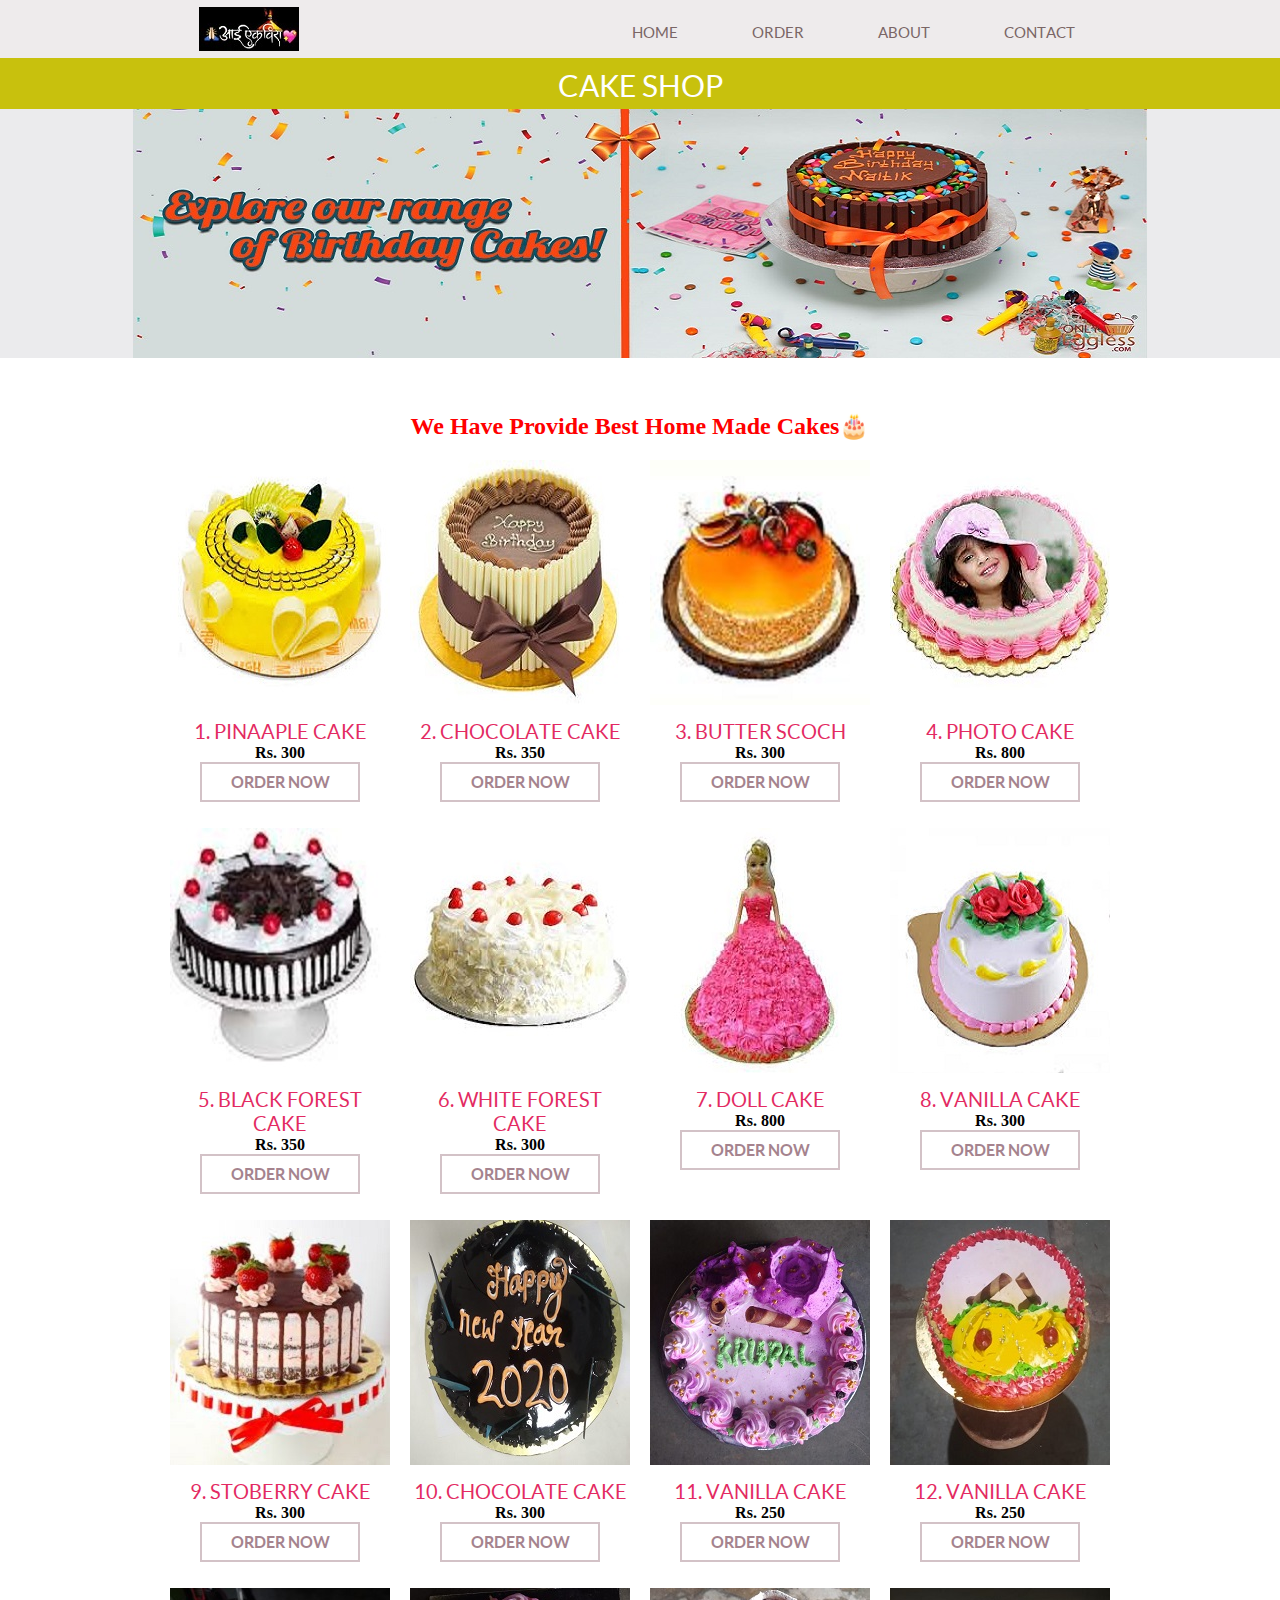
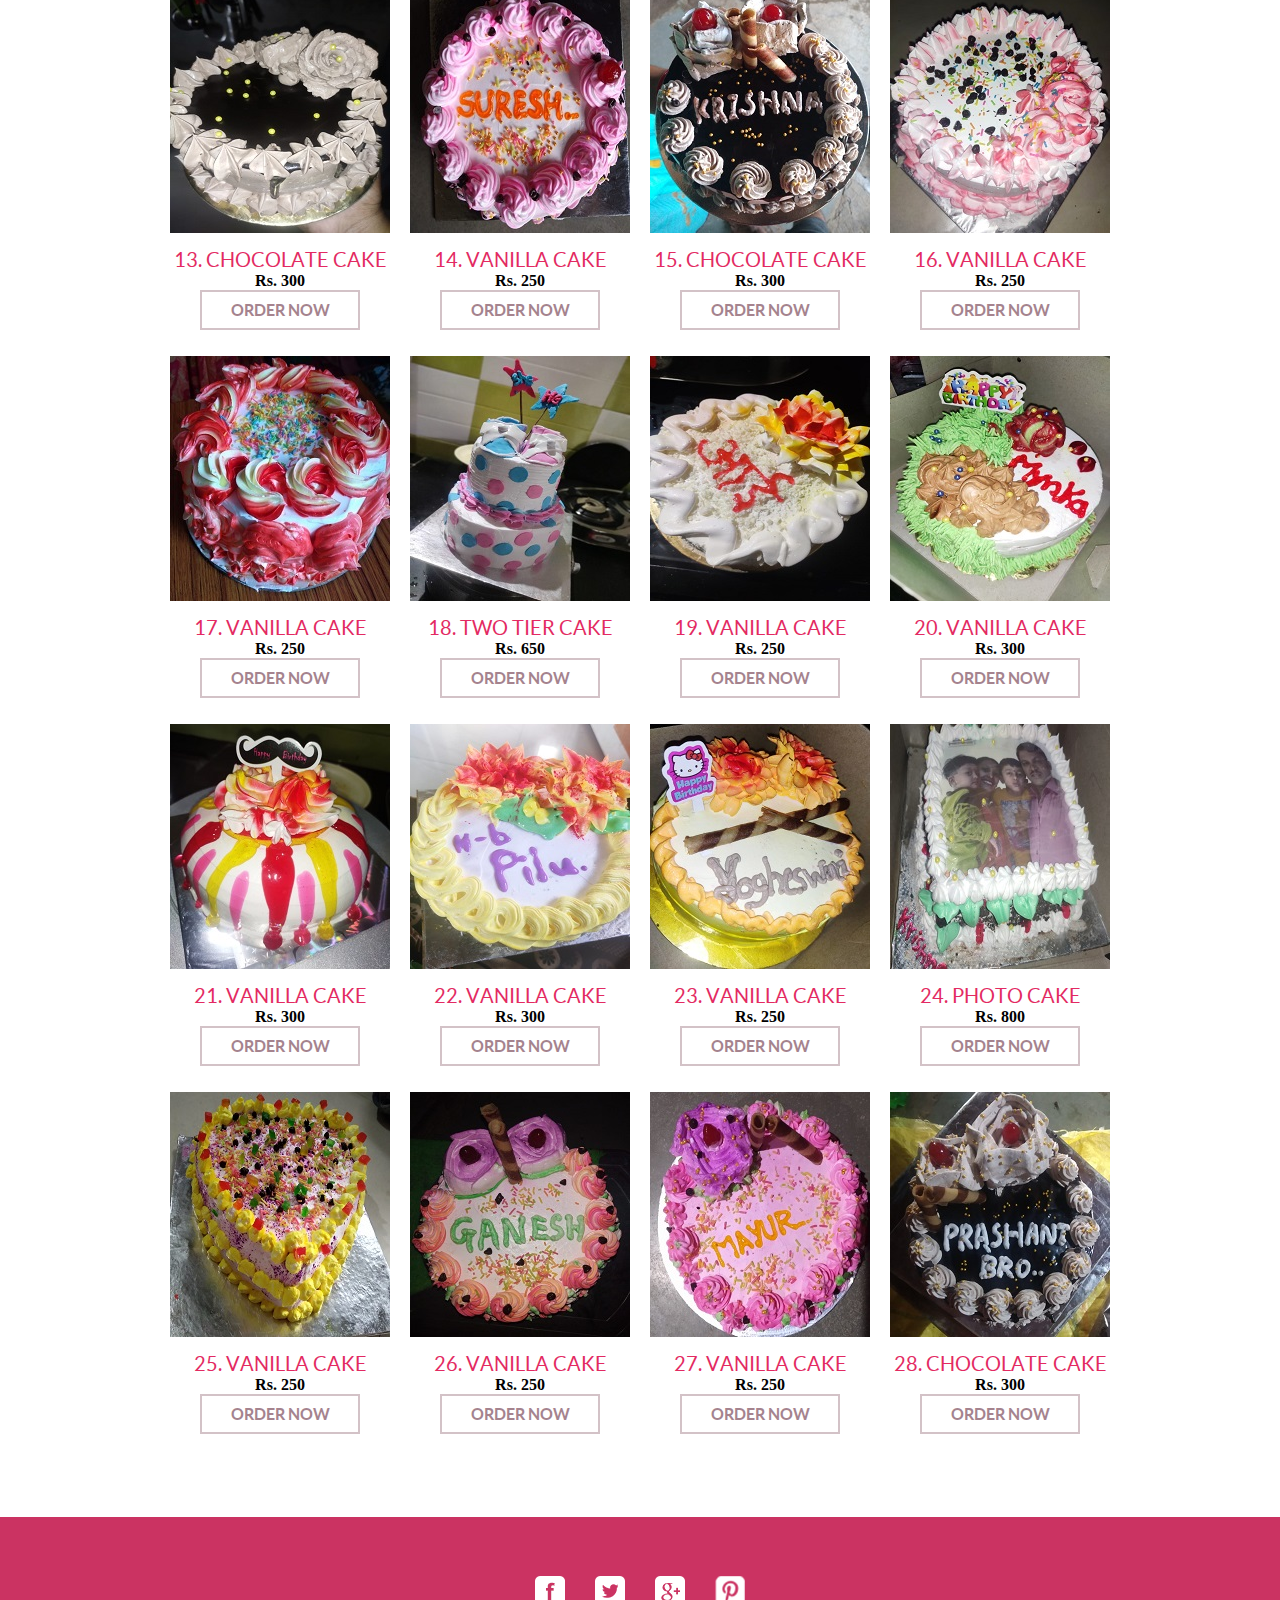
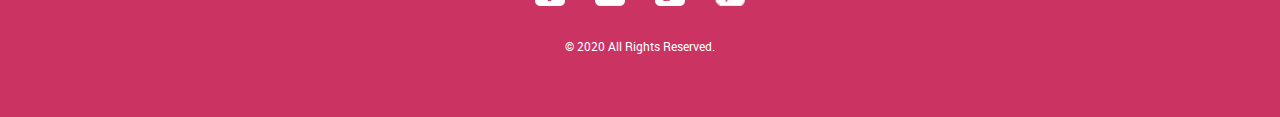
<file: index.html>
<!doctype html>
<!-- Website template by freewebsitetemplates.com -->
<html>
<head>
	<meta charset="UTF-8">
	<meta name="description" content="We have provide best home made cakes on Ekvira cakes shop🎂">
  	<meta name="keywords" content="We have provide best home made cakes on Ekvira cakes shop🎂">
  	<meta name="author" content="We have provide best home made cakes on Ekvira cakes shop🎂">
	<meta name="viewport" content="width=device-width, initial-scale=1.0">
	<meta name="image" content="http://www.ekviracakes.tk/images/pinaaple-cake1.jpg">
	<title>🎂Ekvira Cake Shop🎂</title>
	<link rel="stylesheet" href="css/style.css" type="text/css">
	<link rel="stylesheet" type="text/css" href="css/mobile.css">
	<script src="js/mobile.js" type="text/javascript"></script>
	<style>
		.more {
			border: 2px solid #d3c2c7;
			color: #a5838e;
			display: block;
			font-family: lato-bold-webfont;
			font-size: 16px;
			font-weight: normal;
			height: 36px;
			line-height: 36px;
			margin: 0 auto;
			padding: 0;
			text-align: center;
			text-transform: uppercase;
			width: 156px;
		}
	</style>
</head>
<body>
	<div id="page">
		<div id="header">
			<div>
				<a href="index.html" class="logo"><img src="images/hqdefault.jpg" alt="ekvira cake shop"></a>
				<ul id="navigation">
					<li>
						<a href="index.html">Home</a>
					</li>
					<li>
						<a href="order.html">Order</a>
					</li>
					<li>
						<a href="about.html">About</a>
					</li>
					<li>
						<a href="contact.html">Contact</a>
					</li>
				</ul>
			</div>
		</div>
		<div id="body">
			<div class="header">
				<div>
					<h1>Cake Shop</h1>
				</div>
			</div>
			<div class="body">
				<img src="images/OE_Banner_2.1.jpg" alt="ekvira cake shop">
			</div>
			<div>
				<center><h2 style="margin-top: 47px;color: red;">We Have Provide Best Home Made Cakes🎂</h2></center>
				<ul>
					<li>
						<img src="images/pinaaple-cake1.jpg" alt="ekvira cake shop">
						<h2>1. Pinaaple Cake</h2>
						<center><strong>Rs. 300</strong><center>
						<a href="https://api.whatsapp.com/send?phone=+917387863187&text=Hi, Order 1. Pinaaple Cake 🎂 Rs.300" class="more">Order Now</a>
					</li>
					<li>
						<img src="images/chocalate-cake.jpg" alt="ekvira cake shop">
						<h2>2. Chocolate Cake</h2>
						<center><strong>Rs. 350</strong><center>
						<a href="https://api.whatsapp.com/send?phone=+917387863187&text=Hi, Order 2. Chocolate Cake 🎂 Rs.350" class="more">Order Now</a>
					</li>
					<li>
						<img src="images/butter-scoch.jpg" alt="ekvira cake shop">
						<h2>3. Butter Scoch</h2>
						<center><strong>Rs. 300</strong><center>
						<a href="https://api.whatsapp.com/send?phone=+917387863187&text=Hi, Order 3. Butter Scoch 🎂 Rs.300" class="more">Order Now</a>
					</li>
					<li>
						<img src="images/photo-cake.jpg" alt="ekvira cake shop">
						<h2>4. Photo Cake</h2>
						<center><strong>Rs. 800</strong><center>
						<a href="https://api.whatsapp.com/send?phone=+917387863187&text=Hi, Order 4. Photo Cake 🎂 Rs.800" class="more">Order Now</a>
					</li>
				</ul>
				<ul>
					<li>
						<img src="images/black-forest-cake.jpg" alt="ekvira cake shop">
						<h2>5. Black Forest Cake</h2>
						<center><strong>Rs. 350</strong><center>
						<a href="https://api.whatsapp.com/send?phone=+917387863187&text=Hi, Order 5. Black Forest Cake 🎂 Rs.350" class="more">Order Now</a>
					</li>
					<li>
						<img src="images/white-forest-cake.jpg" alt="ekvira cake shop">
						<h2>6. White Forest Cake</h2>
						<center><strong>Rs. 300</strong><center>
						<a href="https://api.whatsapp.com/send?phone=+917387863187&text=Hi, Order 6. White Forest Cake 🎂 Rs.300" class="more">Order Now</a>
					</li>
					<li>
						<img src="images/doll-cake.jpg" alt="ekvira cake shop">
						<h2>7. Doll Cake</h2>
						<center><strong>Rs. 800</strong><center>
						<a href="https://api.whatsapp.com/send?phone=+917387863187&text=Hi, Order 7. Doll Cake 🎂 Rs.800" class="more">Order Now</a>
					</li>
					<li>
						<img src="images/vanilla.jpg" alt="ekvira cake shop">
						<h2>8. Vanilla Cake</h2>
						<center><strong>Rs. 300</strong><center>
						<a href="https://api.whatsapp.com/send?phone=+917387863187&text=Hi, Order 8. Vanilla Cake 🎂 Rs.300" class="more">Order Now</a>
					</li>
				</ul>
				<ul>
					<li>
						<img src="images/stoberry-cake.jpg" alt="ekvira cake shop">
						<h2>9. Stoberry Cake</h2>
						<center><strong>Rs. 300</strong><center>
						<a href="https://api.whatsapp.com/send?phone=+917387863187&text=Hi, Order 9. Stoberry Cake 🎂 Rs.300" class="more">Order Now</a>
					</li>
					<li>
						<img src="images/cake3.jpg" alt="ekvira cake shop">
						<h2>10. Chocolate Cake</h2>
						<center><strong>Rs. 300</strong><center>
						<a href="https://api.whatsapp.com/send?phone=+917387863187&text=Hi, Order 10. Chocolate Cake 🎂 Rs.300" class="more">Order Now</a>
					</li>
					<li>
						<img src="images/cake4.jpg" alt="ekvira cake shop">
						<h2>11. Vanilla Cake</h2>
						<center><strong>Rs. 250</strong><center>
						<a href="https://api.whatsapp.com/send?phone=+917387863187&text=Hi, Order 11. Vanilla Cake 🎂 Rs.250" class="more">Order Now</a>
					</li>
					<li>
						<img src="images/cake5.jpg" alt="ekvira cake shop">
						<h2>12. Vanilla Cake</h2>
						<center><strong>Rs. 250</strong><center>
						<a href="https://api.whatsapp.com/send?phone=+917387863187&text=Hi, Order 12. Vanilla Cake 🎂 Rs.250" class="more">Order Now</a>
					</li>
				</ul>
				<ul>
					<li>
						<img src="images/cake6.jpg" alt="ekvira cake shop">
						<h2>13. Chocolate Cake</h2>
						<center><strong>Rs. 300</strong><center>
						<a href="https://api.whatsapp.com/send?phone=+917387863187&text=Hi, Order 13. Chocolate Cake 🎂 Rs.300" class="more">Order Now</a>
					</li>
					<li>
						<img src="images/cake7.jpg" alt="ekvira cake shop">
						<h2>14. Vanilla Cake</h2>
						<center><strong>Rs. 250</strong><center>
						<a href="https://api.whatsapp.com/send?phone=+917387863187&text=Hi, Order 14. Vanilla Cake 🎂 Rs.250" class="more">Order Now</a>
					</li>
					<li>
						<img src="images/cake8.jpg" alt="ekvira cake shop">
						<h2>15. Chocolate Cake</h2>
						<center><strong>Rs. 300</strong><center>
						<a href="https://api.whatsapp.com/send?phone=+917387863187&text=Hi, Order 15. Chocolate Cake 🎂 Rs.300" class="more">Order Now</a>
					</li>
					<li>
						<img src="images/cake9.jpg" alt="ekvira cake shop">
						<h2>16. Vanilla Cake</h2>
						<center><strong>Rs. 250</strong><center>
						<a href="https://api.whatsapp.com/send?phone=+917387863187&text=Hi, Order 16. Vanilla Cake 🎂 Rs.250" class="more">Order Now</a>
					</li>
				</ul>
				<ul>
					<li>
						<img src="images/cake1.jpg" alt="ekvira cake shop">
						<h2>17. Vanilla Cake</h2>
						<center><strong>Rs. 250</strong><center>
						<a href="https://api.whatsapp.com/send?phone=+917387863187&text=Hi, Order 17. Vanilla Cake 🎂 Rs.250" class="more">Order Now</a>
					</li>
					<li>
						<img src="images/cake10.jpg" alt="ekvira cake shop">
						<h2>18. Two Tier Cake</h2>
						<center><strong>Rs. 650</strong><center>
						<a href="https://api.whatsapp.com/send?phone=+917387863187&text=Hi, Order 18. Two Tier Cake 🎂 Rs.650" class="more">Order Now</a>
					</li>
					<li>
						<img src="images/cake11.jpg" alt="ekvira cake shop">
						<h2>19. Vanilla Cake</h2>
						<center><strong>Rs. 250</strong><center>
						<a href="https://api.whatsapp.com/send?phone=+917387863187&text=Hi, Order 19. Vanilla Cake 🎂 Rs.250" class="more">Order Now</a>
					</li>
					<li>
						<img src="images/cake12.jpg" alt="ekvira cake shop">
						<h2>20. Vanilla Cake</h2>
						<center><strong>Rs. 300</strong><center>
						<a href="https://api.whatsapp.com/send?phone=+917387863187&text=Hi, Order 20. Vanilla Cake 🎂 Rs.300" class="more">Order Now</a>
					</li>
				</ul>
				<ul>
					<li>
						<img src="images/cake13.jpg" alt="ekvira cake shop">
						<h2>21. Vanilla Cake</h2>
						<center><strong>Rs. 300</strong><center>
						<a href="https://api.whatsapp.com/send?phone=+917387863187&text=Hi, Order 21. Vanilla Cake 🎂 Rs.300" class="more">Order Now</a>
					</li>
					<li>
						<img src="images/cake14.jpg" alt="ekvira cake shop">
						<h2>22. Vanilla Cake</h2>
						<center><strong>Rs. 300</strong><center>
						<a href="https://api.whatsapp.com/send?phone=+917387863187&text=Hi, Order 22. Vanilla Cake 🎂 Rs.300" class="more">Order Now</a>
					</li>
					<li>
						<img src="images/cake15.jpg" alt="ekvira cake shop">
						<h2>23. Vanilla Cake</h2>
						<center><strong>Rs. 250</strong><center>
						<a href="https://api.whatsapp.com/send?phone=+917387863187&text=Hi, Order 23. Vanilla Cake 🎂 Rs.250" class="more">Order Now</a>
					</li>
					<li>
						<img src="images/cake16.jpg" alt="ekvira cake shop">
						<h2>24. Photo Cake</h2>
						<center><strong>Rs. 800</strong><center>
						<a href="https://api.whatsapp.com/send?phone=+917387863187&text=Hi, Order 24. Photo Cake 🎂 Rs.800" class="more">Order Now</a>
					</li>
				</ul>
				<ul>
					<li>
						<img src="images/cake17.jpg" alt="ekvira cake shop">
						<h2>25. Vanilla Cake</h2>
						<center><strong>Rs. 250</strong><center>
						<a href="https://api.whatsapp.com/send?phone=+917387863187&text=Hi, Order 25. Vanilla Cake 🎂 Rs.250" class="more">Order Now</a>
					</li>
					<li>
						<img src="images/cake18.jpg" alt="ekvira cake shop">
						<h2>26. Vanilla Cake</h2>
						<center><strong>Rs. 250</strong><center>
						<a href="https://api.whatsapp.com/send?phone=+917387863187&text=Hi, Order 26. Vanilla Cake 🎂 Rs.250" class="more">Order Now</a>
					</li>
					<li>
						<img src="images/cake19.jpg" alt="ekvira cake shop">
						<h2>27. Vanilla Cake</h2>
						<center><strong>Rs. 250</strong><center>
						<a href="https://api.whatsapp.com/send?phone=+917387863187&text=Hi, Order 27. Vanilla Cake 🎂 Rs.250" class="more">Order Now</a>
					</li>
					<li>
						<img src="images/cake20.jpg" alt="ekvira cake shop">
						<h2>28. Chocolate Cake</h2>
						<center><strong>Rs. 300</strong><center>
						<a href="https://api.whatsapp.com/send?phone=+917387863187&text=Hi, Order 28. Chocolate Cake 🎂 Rs.300" class="more">Order Now</a>
					</li>
				</ul>
			</div>
		</div>
		<div id="footer">
			<div>
				<div class="connect">
					<a href="https://www.facebook.com/ekviracakes.tk" class="facebook">facebook</a>
					<a href="#" class="twitter">twitter</a>
					<a href="#" class="googleplus">googleplus</a>
					<a href="#" class="pinterest">pinterest</a>
				</div>
				<p>&copy; 2020 All Rights Reserved.</p>
			</div>
		</div>
	</div>
</body>
</html>
</file>
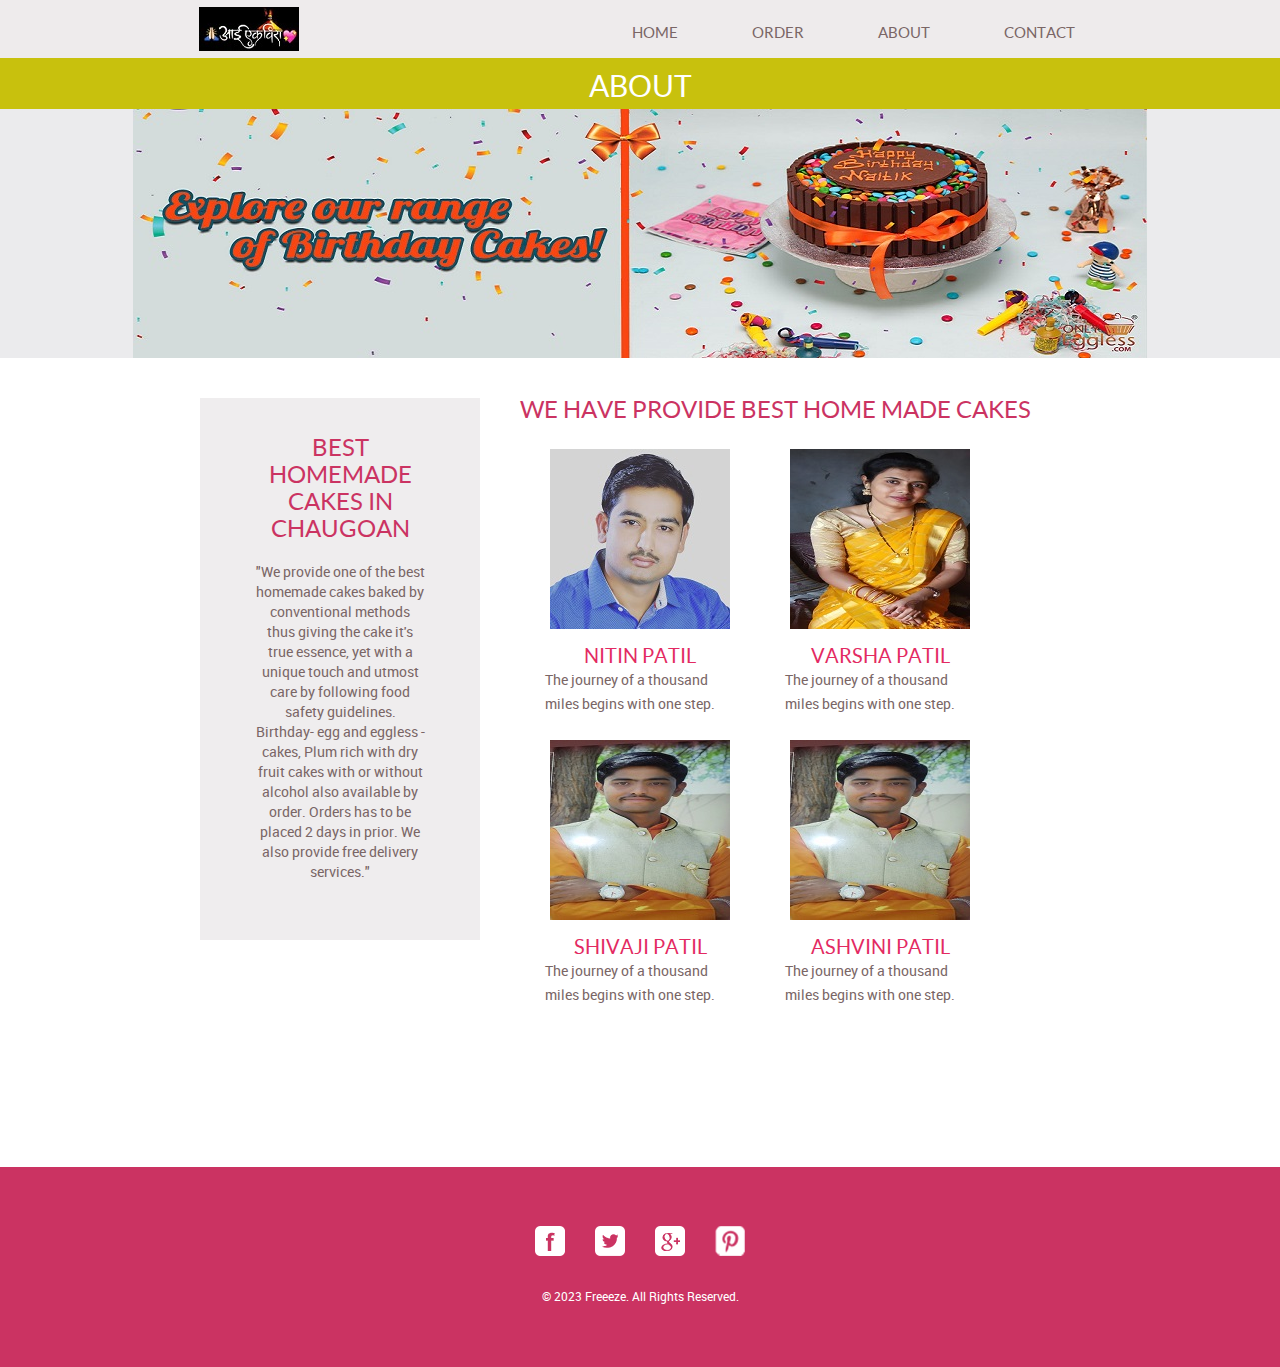
<file: about.html>
<!doctype html>
<!-- Website template by freewebsitetemplates.com -->
<html>
<head>
	<meta charset="UTF-8">
	<meta name="viewport" content="width=device-width, initial-scale=1.0">
	<title>aai ekvira cake shop</title>
	<link rel="stylesheet" href="css/style.css" type="text/css">
	<link rel="stylesheet" type="text/css" href="css/mobile.css">
	<script src="js/mobile.js" type="text/javascript"></script>
</head>
<body>
	<div id="page">
		<div id="header">
			<div>
				<a href="index.html" class="logo"><img src="images/hqdefault.jpg" alt=""></a>
				<ul id="navigation">
					<li>
						<a href="index.html">Home</a>
					</li>
					<li>
						<a href="order.html">Order</a>
					</li>
					<li>
						<a href="about.html">About</a>
					</li>
					<li>
						<a href="contact.html">Contact</a>
					</li>
				</ul>
			</div>
		</div>
		<div id="body">
			<div class="header">
				<div>
					<h1>About</h1>
				</div>
			</div>
			<div class="body ab">
				<img src="images/OE_Banner_2.1.jpg" alt="">
			</div>
			<div class="footer">
				<div class="sidebar">
					<h1 style="line-height: 27px;padding: 0 0 20px;">BEST HOMEMADE CAKES IN CHAUGOAN</h1>
					<p style="line-height: 20px;">"We provide one of the best homemade cakes baked by conventional methods thus giving the cake it's true essence, yet with a unique touch and utmost care by following food safety guidelines. Birthday- egg and eggless - cakes, Plum rich with dry fruit cakes with or without alcohol also available by order. Orders has to be placed 2 days in prior. We also provide free delivery services."</p>
				</div>
				<div class="article">
					<h1>We Have Provide Best Home Made Cakes</h1>
					<ul>
					<li>
						<img src="images/nitin.jpeg" alt="">
						<h2>Nitin Patil</h2>
						<center><p>The journey of a thousand miles begins with one step.</p></center>
					</li>
					
					<li>
						<img src="images/varsha.jpeg" alt="">
						<h2>Varsha Patil</h2>
						<center><p>The journey of a thousand miles begins with one step.</p></center>
					</li>
					<li>
						<img src="images/shivaji.jpeg" alt="">
						<h2>Shivaji Patil</h2>
						<center><p>The journey of a thousand miles begins with one step.</p></center>
					</li>
					<li>
						<img src="images/shivaji.jpeg" alt="">
						<h2>Ashvini Patil</h2>
						<center><p>The journey of a thousand miles begins with one step.</p></center>
					</li>
				</ul>
				</div>
			</div>
		</div>
		<div id="footer">
			<div>
				<div class="connect">
					<a href="http://freewebsitetemplates.com/go/facebook/" class="facebook">facebook</a>
					<a href="http://freewebsitetemplates.com/go/twitter/" class="twitter">twitter</a>
					<a href="http://freewebsitetemplates.com/go/googleplus/" class="googleplus">googleplus</a>
					<a href="http://pinterest.com/fwtemplates/" class="pinterest">pinterest</a>
				</div>
				<p>&copy; 2023 Freeeze. All Rights Reserved.</p>
			</div>
		</div>
	</div>
</body>
</html>
</file>
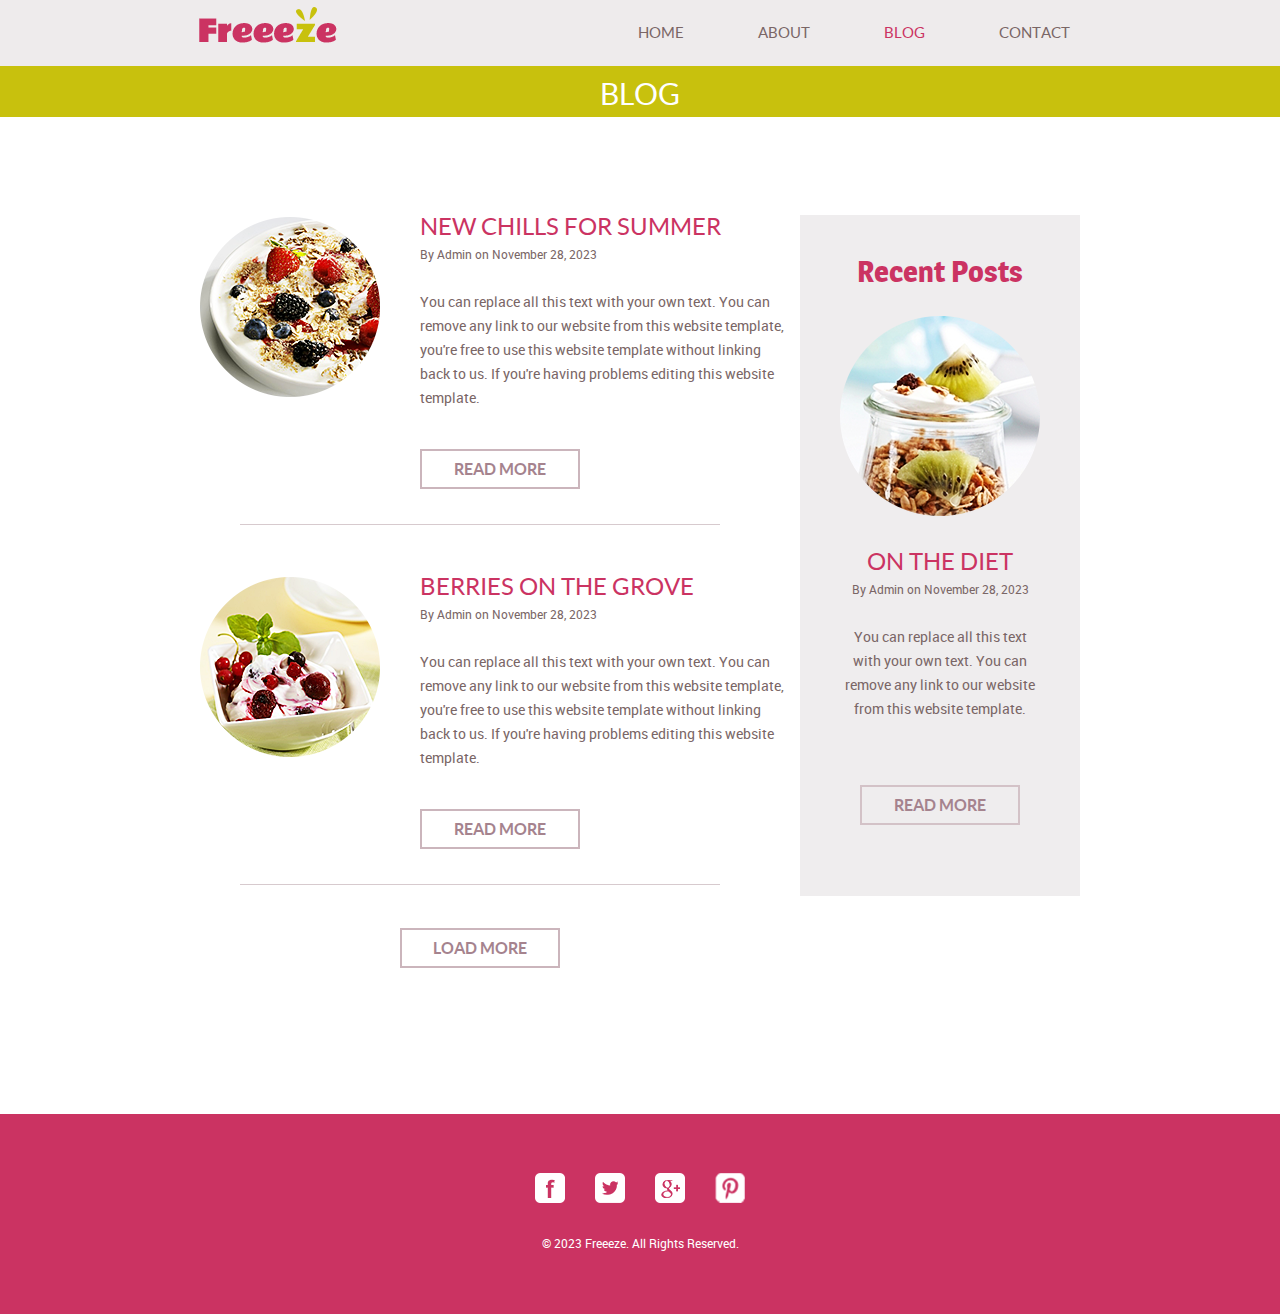
<file: blog.html>
<!doctype html>
<!-- Website template by freewebsitetemplates.com -->
<html>
<head>
	<meta charset="UTF-8">
	<meta name="viewport" content="width=device-width, initial-scale=1.0">
	<title>blog - Frozen Yogurt Shop</title>
	<link rel="stylesheet" href="css/style.css" type="text/css">
	<link rel="stylesheet" type="text/css" href="css/mobile.css">
	<script src="js/mobile.js" type="text/javascript"></script>
</head>
<body>
	<div id="page">
		<div id="header">
			<div>
				<a href="index.html" class="logo"><img src="images/logo.png" alt=""></a>
				<ul id="navigation">
					<li>
						<a href="index.html">Home</a>
					</li>
					<li class="menu">
						<a href="about.html">About</a>
						<ul class="primary">
							<li class="">
								<a href="product.html">Product</a>
							</li>
						</ul>
					</li>
					<li class="menu selected">
						<a href="blog.html">Blog</a>
						<ul class="secondary">
							<li>
								<a href="singlepost.html">Single post</a>
							</li>
						</ul>
					</li>
					<li>
						<a href="contact.html">Contact</a>
					</li>
				</ul>
			</div>
		</div>
		<div id="body">
			<div class="header">
				<div>
					<h1>Blog</h1>
				</div>
			</div>
			<div class="blog">
				<div class="featured">
					<ul>
						<li>
							<img src="images/new-chills.png" alt="">
							<div>
								<h1>NEW CHILLS FOR SUMMER</h1>
								<span>By Admin on November 28, 2023</span>
								<p>You can replace all this text with your own text. You can remove any link to our website from this website template, you're free to use this website template without linking back to us. If you're having problems editing this website template.</p>
								<a href="singlepost.html" class="more">Read More</a>
							</div>
						</li>
						<li>
							<img src="images/berries.png" alt="">
							<div>
								<h1>BERRIES ON THE GROVE</h1>
								<span>By Admin on November 28, 2023</span>
								<p>You can replace all this text with your own text. You can remove any link to our website from this website template, you're free to use this website template without linking back to us. If you're having problems editing this website template.</p>
								<a href="singlepost.html" class="more">Read More</a>
							</div>
						</li>
					</ul>
					<a href="blog.html" class="load">Load More</a>
				</div>
				<div class="sidebar">
					<h1>Recent Posts</h1>
					<img src="images/on-diet.png" alt="">
					<h2>ON THE DIET</h2>
					<span>By Admin on November 28, 2023</span>
					<p>You can replace all this text with your own text. You can remove any link to our website from this website template.</p>
					<a href="singlepost.html" class="more">Read More</a>
				</div>
			</div>
		</div>
		<div id="footer">
			<div>
				<div class="connect">
					<a href="http://freewebsitetemplates.com/go/facebook/" class="facebook">facebook</a>
					<a href="http://freewebsitetemplates.com/go/twitter/" class="twitter">twitter</a>
					<a href="http://freewebsitetemplates.com/go/googleplus/" class="googleplus">googleplus</a>
					<a href="http://pinterest.com/fwtemplates/" class="pinterest">pinterest</a>
				</div>
				<p>&copy; 2023 Freeeze. All Rights Reserved.</p>
			</div>
		</div>
	</div>
</body>
</html>
</file>
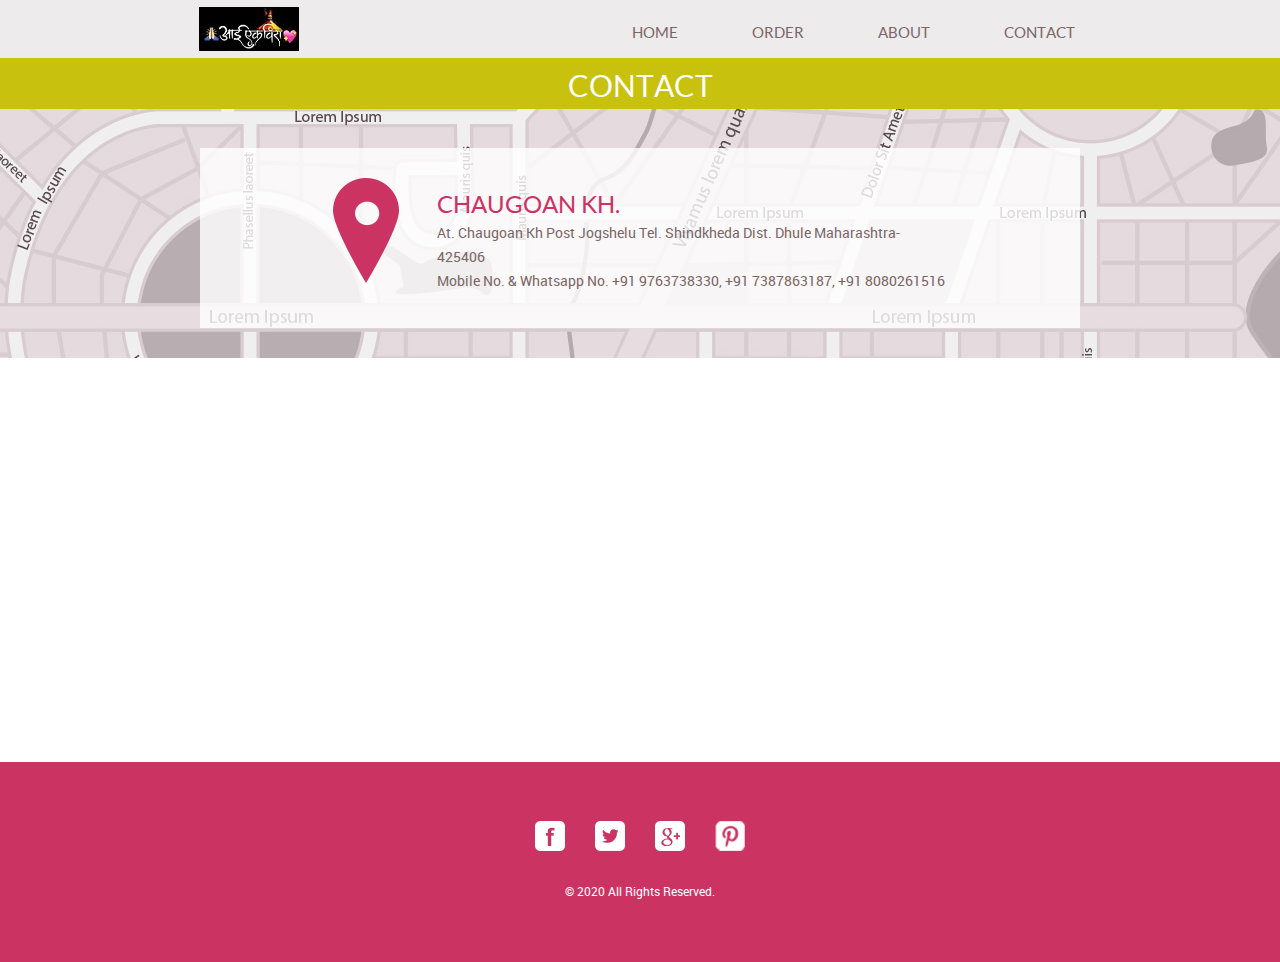
<file: contact.html>
<!doctype html>
<!-- Website template by freewebsitetemplates.com -->
<html>
<head>
	<meta charset="UTF-8">
	<meta name="description" content="We have provide best home made cakes on Ekvira cakes shop🎂">
  	<meta name="keywords" content="We have provide best home made cakes on Ekvira cakes shop🎂">
  	<meta name="author" content="We have provide best home made cakes on Ekvira cakes shop🎂">
	<meta name="viewport" content="width=device-width, initial-scale=1.0">
	<meta name="image" content="http://www.ekviracakes.tk/images/pinaaple-cake1.jpg">
	<title>Ekvira Cake Shop</title>
	<link rel="stylesheet" href="css/style.css" type="text/css">
	<link rel="stylesheet" type="text/css" href="css/mobile.css">
	<script src="js/mobile.js" type="text/javascript"></script>
</head>
<body>
	<div id="page">
		<div id="header">
			<div>
				<a href="index.html" class="logo"><img src="images/hqdefault.jpg" alt="ekvira cake shop"></a>
				<ul id="navigation">
					<li>
						<a href="index.html">Home</a>
					</li>
					<li>
						<a href="order.html">Order</a>
					</li>
					<li>
						<a href="about.html">About</a>
					</li>
					<li>
						<a href="contact.html">Contact</a>
					</li>
				</ul>
			</div>
		</div>
		<div id="body" class="contact">
			<div class="header">
				<div>
					<h1>Contact</h1>
				</div>
			</div>
			<div class="body">
				<div>
					<div>
						<img src="images/check-in.png" alt="ekvira cake shop">
						<h1>Chaugoan Kh.</h1>
						<p>At. Chaugoan Kh Post Jogshelu Tel. Shindkheda Dist. Dhule Maharashtra-425406</p>
						<p>Mobile No. & Whatsapp No. +91 9763738330, +91 7387863187, +91 8080261516
					</div>
				</div>
			</div>
			<iframe src="https://www.google.com/maps/embed?pb=!1m18!1m12!1m3!1d29740.471623111654!2d74.65189028499194!3d21.28891908222614!2m3!1f0!2f0!3f0!3m2!1i1024!2i768!4f13.1!3m3!1m2!1s0x3bdf2376079835dd%3A0xa5d9de18b3afbfdb!2sChaugaon%20Kh.%2C%20Maharashtra%20425408!5e0!3m2!1sen!2sin!4v1608651730253!5m2!1sen!2sin" width="1400" height="400" frameborder="0" style="border:0;" allowfullscreen="" aria-hidden="false" tabindex="0"></iframe>
		</div>
		<div id="footer">
			<div>
				<div class="connect">
					<a href="https://www.facebook.com/nitinpatil.patil.14" class="facebook">facebook</a>
					<a href="#" class="twitter">twitter</a>
					<a href="#" class="googleplus">googleplus</a>
					<a href="#" class="pinterest">pinterest</a>
				</div>
				<p>&copy; 2020 All Rights Reserved.</p>
			</div>
		</div>
	</div>
</body>
</html>
</file>
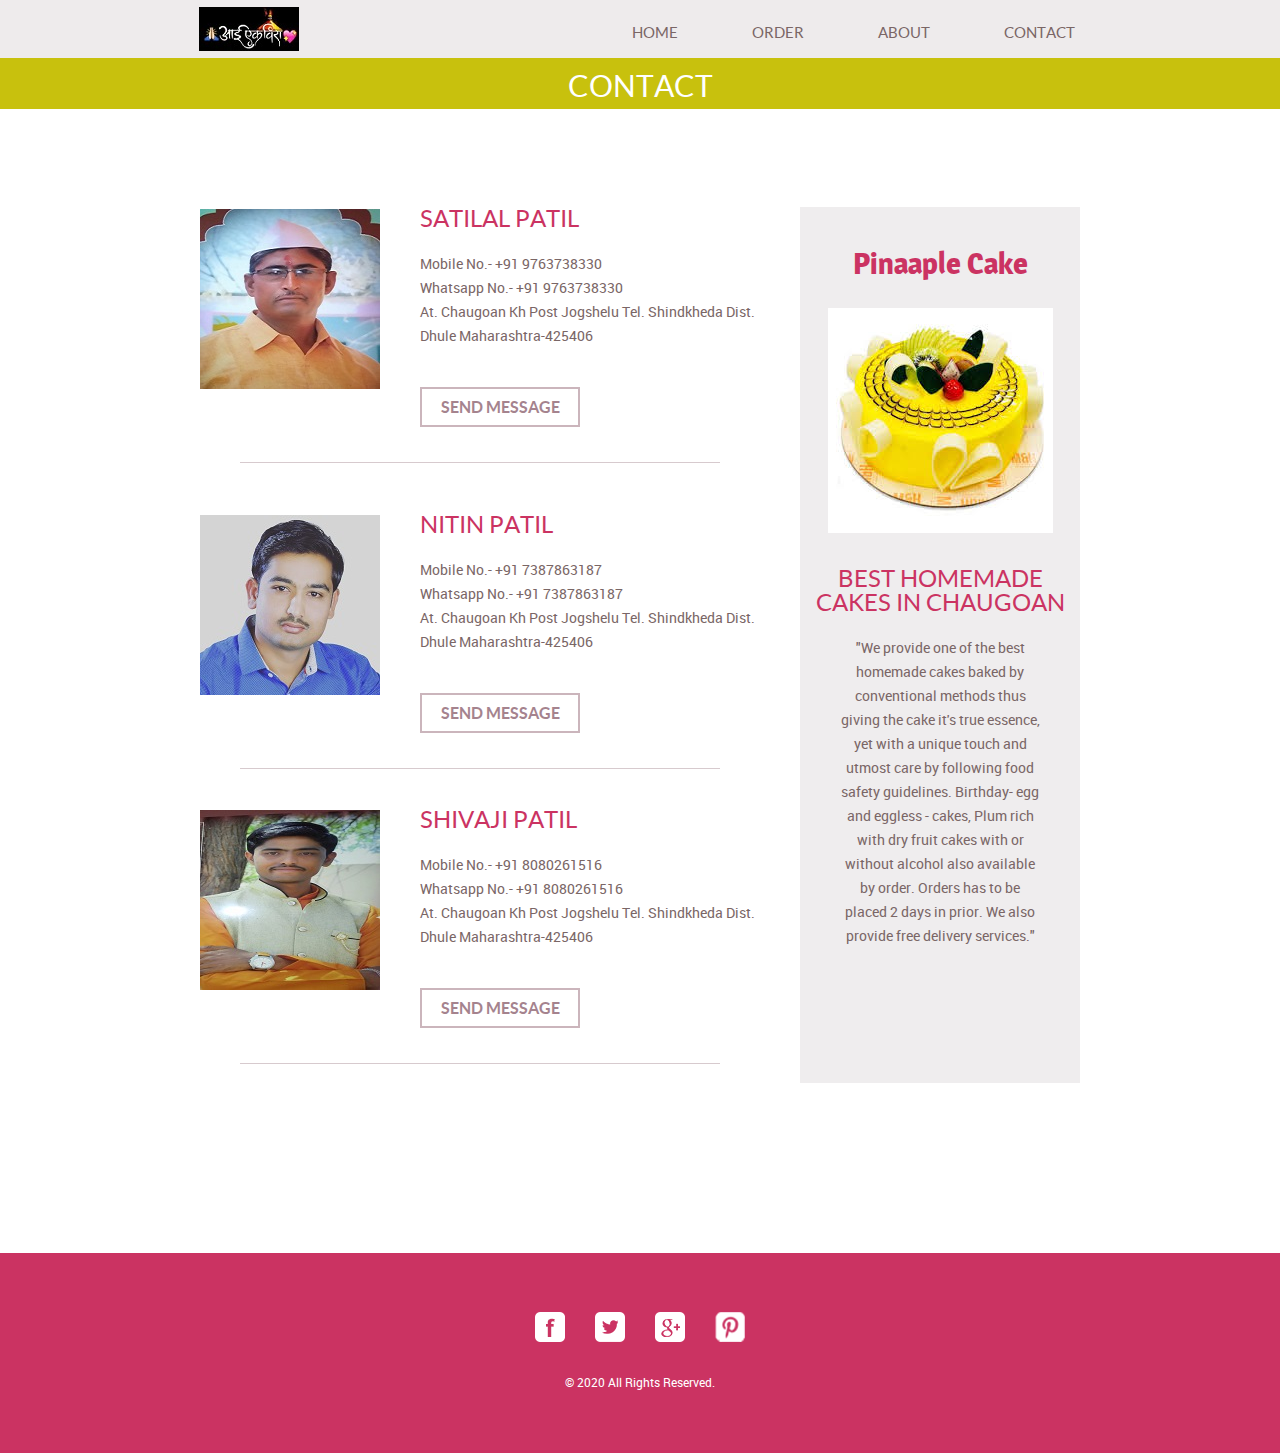
<file: order.html>
<!doctype html>
<!-- Website template by freewebsitetemplates.com -->
<html>
<head>
	<meta charset="UTF-8">
	<meta name="viewport" content="width=device-width, initial-scale=1.0">
	<title>aai ekvira cake shop</title>
	<link rel="stylesheet" href="css/style.css" type="text/css">
	<link rel="stylesheet" type="text/css" href="css/mobile.css">
	<script src="js/mobile.js" type="text/javascript"></script>
</head>
<body>
	<div id="page">
		<div id="header">
			<div>
				<a href="index.html" class="logo"><img src="images/hqdefault.jpg" alt=""></a>
				<ul id="navigation">
					<li>
						<a href="index.html">Home</a>
					</li>
					<li>
						<a href="order.html">Order</a>
					</li>
					<li>
						<a href="about.html">About</a>
					</li>
					<li>
						<a href="contact.html">Contact</a>
					</li>
				</ul>
			</div>
		</div>
		<div id="body">
			<div class="header">
				<div>
					<h1>Contact</h1>
				</div>
			</div>
			<div class="blog">
				<div class="featured">
					<ul>
						<li>
							<img src="images/satilal.jpeg" alt="">
							<div>
								<h1>Satilal Patil</h1>
								<br>
								<p>Mobile No.- +91 9763738330<br>Whatsapp No.- +91 9763738330<br>At. Chaugoan Kh Post Jogshelu Tel. Shindkheda Dist. Dhule Maharashtra-425406</p>
								<a href="https://api.whatsapp.com/send?phone=+919763738330&text=Hi" class="more">Send Message</a>
							</div>
						</li>
						
						<li>
							<img src="images/nitin.jpeg" alt="">
							<div>
								<h1>Nitin Patil</h1>
								<br>
								<p>Mobile No.- +91 7387863187<br>Whatsapp No.- +91 7387863187<br>At. Chaugoan Kh Post Jogshelu Tel. Shindkheda Dist. Dhule Maharashtra-425406</p>
								<a href="https://api.whatsapp.com/send?phone=+917387863187&text=Hi" class="more">Send Message</a>
							</div>
						</li>
						
						<li>
							<img src="images/shivaji.jpeg" alt="">
							<div>
								<h1>Shivaji Patil</h1>
								<br>
								<p>Mobile No.- +91 8080261516<br>Whatsapp No.- +91 8080261516<br>At. Chaugoan Kh Post Jogshelu Tel. Shindkheda Dist. Dhule Maharashtra-425406</p>
								<a href="https://api.whatsapp.com/send?phone=+918080261516&text=Hi" class="more">Send Message</a>
							</div>
						</li>
					</ul>
				</div>
				<div class="sidebar">
					<h1>Pinaaple Cake</h1>
					<img src="images/pinaaple-cake.jpg" alt="">
					<h2>BEST HOMEMADE CAKES IN CHAUGOAN</h2>
					<br>
					<p>"We provide one of the best homemade cakes baked by conventional methods thus giving the cake it's true essence, yet with a unique touch and utmost care by following food safety guidelines. Birthday- egg and eggless - cakes, Plum rich with dry fruit cakes with or without alcohol also available by order. Orders has to be placed 2 days in prior. We also provide free delivery services."</p>
				</div>
			</div>
		</div>
		<div id="footer">
			<div>
				<div class="connect">
					<a href="#" class="facebook">facebook</a>
					<a href="#" class="twitter">twitter</a>
					<a href="#" class="googleplus">googleplus</a>
					<a href="#" class="pinterest">pinterest</a>
				</div>
				<p>&copy; 2020 All Rights Reserved.</p>
			</div>
		</div>
	</div>
</body>
</html>
</file>
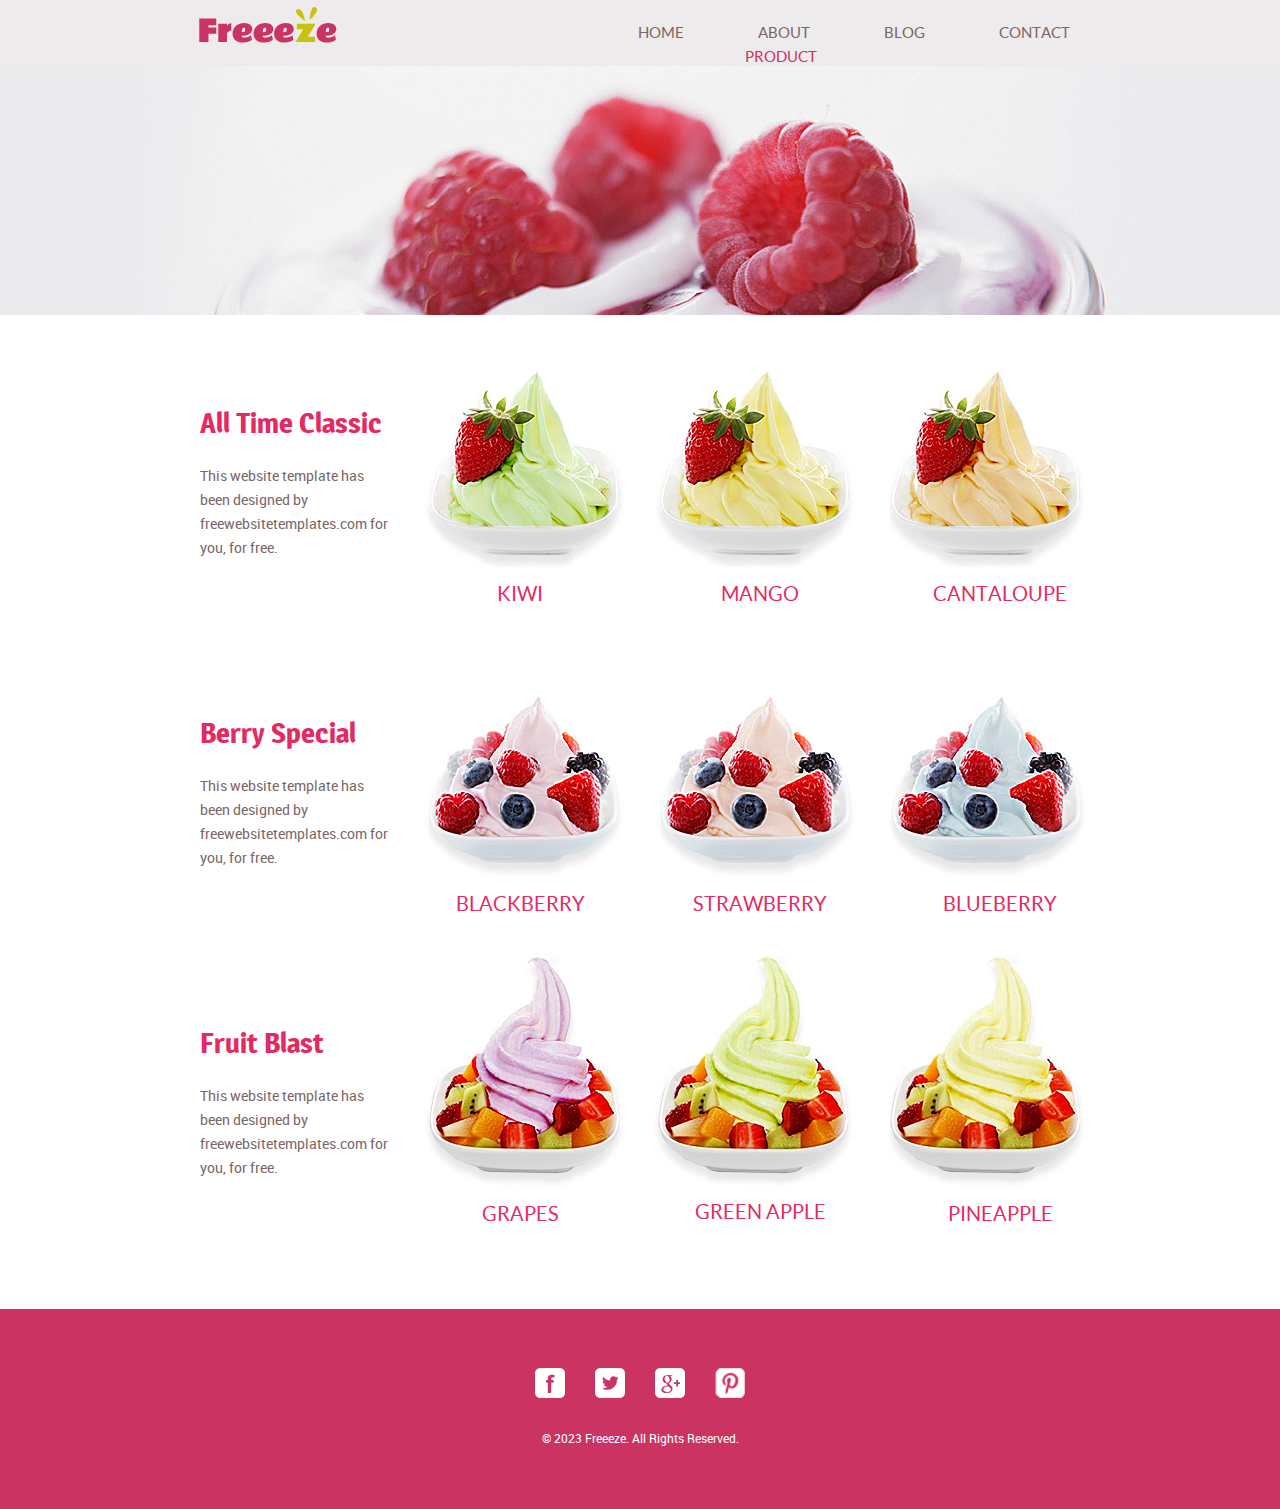
<file: product.html>
<!doctype html>
<!-- Website template by freewebsitetemplates.com -->
<html>
<head>
	<meta charset="UTF-8">
	<meta name="viewport" content="width=device-width, initial-scale=1.0">
	<title>product - Frozen Yogurt Shop</title>
	<link rel="stylesheet" href="css/style.css" type="text/css">
	<link rel="stylesheet" type="text/css" href="css/mobile.css">
	<script src="js/mobile.js" type="text/javascript"></script>
</head>
<body>
	<div id="page">
		<div id="header">
			<div>
				<a href="index.html" class="logo"><img src="images/logo.png" alt=""></a>
				<ul id="navigation">
					<li>
						<a href="index.html">Home</a>
					</li>
					<li class="menu">
						<a href="about.html">About</a>
						<ul id="selected" class="primary">
							<li class="">
								<a href="product.html">Product</a>
							</li>
						</ul>
					</li>
					<li class="menu">
						<a href="blog.html">Blog</a>
						<ul class="secondary">
							<li>
								<a href="singlepost.html">Single post</a>
							</li>
						</ul>
					</li>
					<li>
						<a href="contact.html">Contact</a>
					</li>
				</ul>
			</div>
		</div>
		<div id="body">
			<div class="body">
				<img src="images/bg-header-about.jpg" alt="">
			</div>
			<div>
				<ul>
					<li>
						<h1>All Time Classic</h1>
						<p>This website template has been designed by freewebsitetemplates.com for you, for free.</p>
					</li>
					<li>
						<img src="images/kiwi.jpg" alt="">
						<h2>Kiwi</h2>
					</li>
					<li>
						<img src="images/mango.jpg" alt="">
						<h2>Mango</h2>
					</li>
					<li>
						<img src="images/cantaloupe.jpg" alt="">
						<h2>Cantaloupe</h2>
					</li>
				</ul>
				<ul>
					<li>
						<h1>Berry Special</h1>
						<p>This website template has been designed by freewebsitetemplates.com for you, for free.</p>
					</li>
					<li>
						<img src="images/blackberry.jpg" alt="">
						<h2>blackberry</h2>
					</li>
					<li>
						<img src="images/strawberry.jpg" alt="">
						<h2>Strawberry</h2>
					</li>
					<li>
						<img src="images/blueberry.jpg" alt="">
						<h2>BLUEBERRY</h2>
					</li>
				</ul>
				<ul>
					<li>
						<h1>Fruit Blast</h1>
						<p>This website template has been designed by freewebsitetemplates.com for you, for free.</p>
					</li>
					<li>
						<img src="images/grapes.jpg" alt="">
						<h2>Grapes</h2>
					</li>
					<li>
						<img src="images/green-apple.jpg" alt="">
						<h2>Green Apple</h2>
					</li>
					<li>
						<img src="images/pineapple.jpg" alt="">
						<h2>Pineapple</h2>
					</li>
				</ul>
			</div>
		</div>
		<div id="footer">
			<div>
				<div class="connect">
					<a href="http://freewebsitetemplates.com/go/facebook/" class="facebook">facebook</a>
					<a href="http://freewebsitetemplates.com/go/twitter/" class="twitter">twitter</a>
					<a href="http://freewebsitetemplates.com/go/googleplus/" class="googleplus">googleplus</a>
					<a href="http://pinterest.com/fwtemplates/" class="pinterest">pinterest</a>
				</div>
				<p>&copy; 2023 Freeeze. All Rights Reserved.</p>
			</div>
		</div>
	</div>
</body>
</html>
</file>
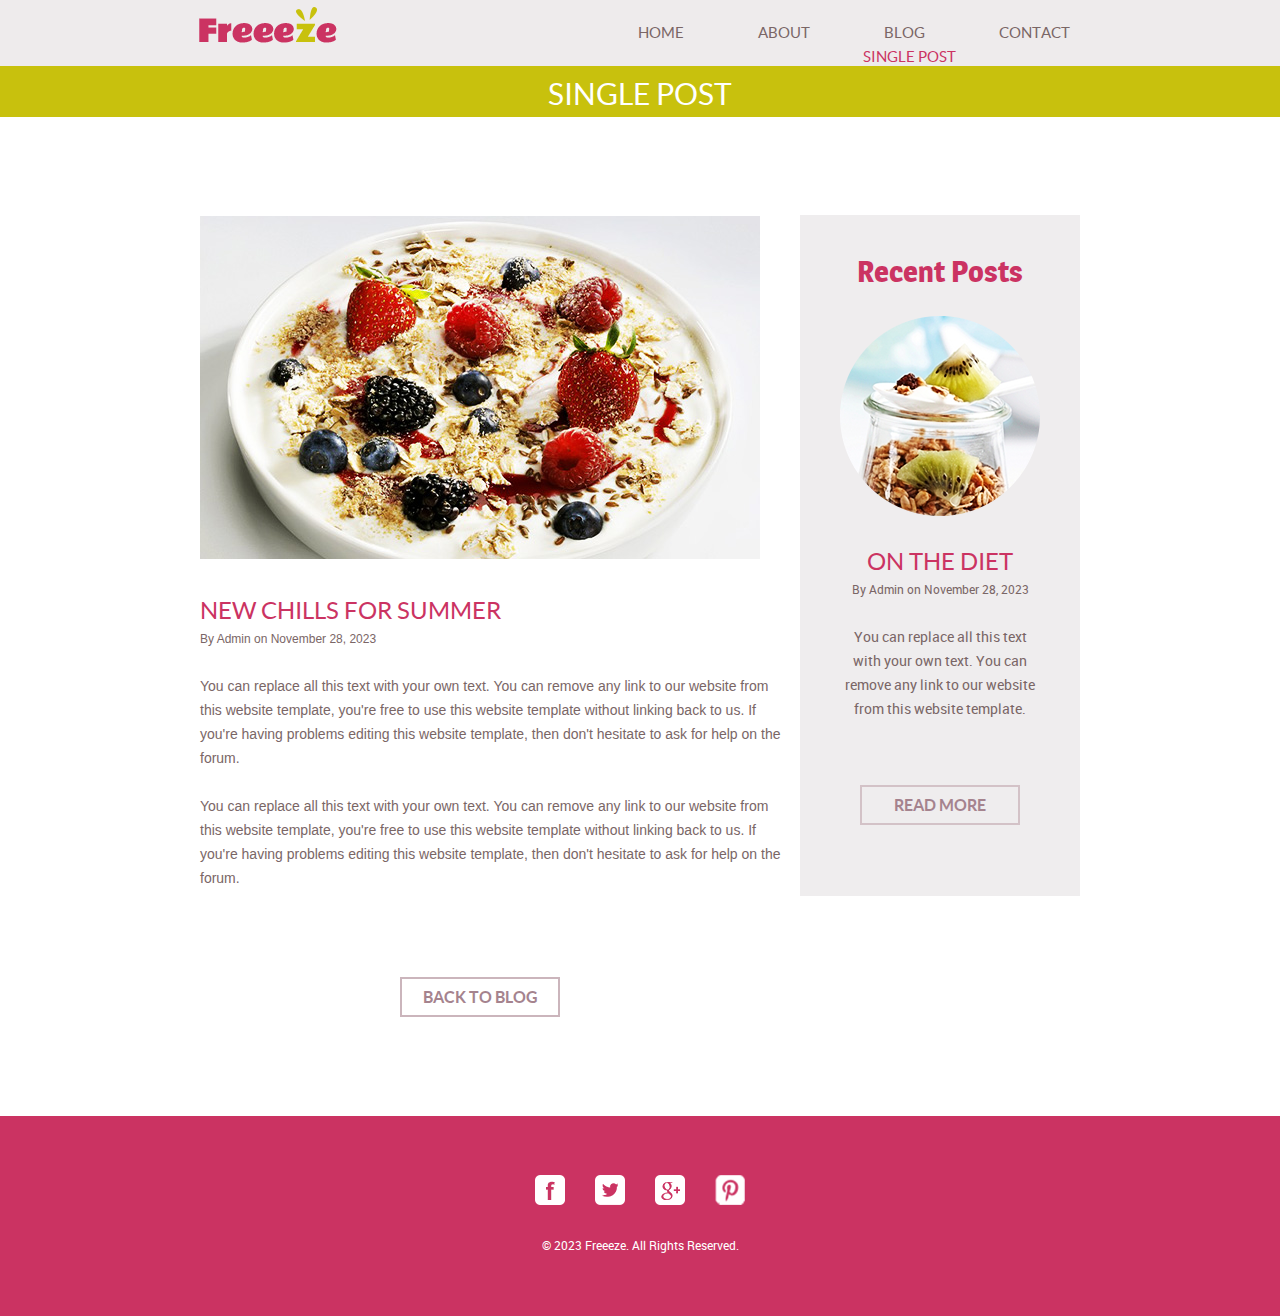
<file: singlepost.html>
<!doctype html>
<!-- Website template by freewebsitetemplates.com -->
<html>
<head>
	<meta charset="UTF-8">
	<meta name="viewport" content="width=device-width, initial-scale=1.0">
	<title>singlepost - Frozen Yogurt Shop</title>
	<link rel="stylesheet" href="css/style.css" type="text/css">
	<link rel="stylesheet" type="text/css" href="css/mobile.css">
	<script src="js/mobile.js" type="text/javascript"></script>
</head>
<body>
	<div id="page">
		<div id="header">
			<div>
				<a href="index.html" class="logo"><img src="images/logo.png" alt=""></a>
				<ul id="navigation">
					<li>
						<a href="index.html">Home</a>
					</li>
					<li class="menu">
						<a href="about.html">About</a>
						<ul class="primary">
							<li class="">
								<a href="product.html">Product</a>
							</li>
						</ul>
					</li>
					<li class="menu">
						<a href="blog.html">Blog</a>
						<ul id="selected" class="secondary">
							<li>
								<a href="singlepost.html">Single post</a>
							</li>
						</ul>
					</li>
					<li>
						<a href="contact.html">Contact</a>
					</li>
				</ul>
			</div>
		</div>
		<div id="body">
			<div class="header">
				<div>
					<h1>Single Post</h1>
				</div>
			</div>
			<div class="singlepost">
				<div class="featured">
					<img src="images/strwberry-delights.jpg" alt="">
					<h1>NEW CHILLS FOR SUMMER</h1>
					<span>By Admin on November 28, 2023</span>
					<p>You can replace all this text with your own text. You can remove any link to our website from this website template, you're free to use this website template without linking back to us. If you're having problems editing this website template, then don't hesitate to ask for help on the forum.</p>
					<p>You can replace all this text with your own text. You can remove any link to our website from this website template, you're free to use this website template without linking back to us. If you're having problems editing this website template, then don't hesitate to ask for help on the forum.</p>
					<a href="blog.html" class="load">back to blog</a>
				</div>
				<div class="sidebar">
					<h1>Recent Posts</h1>
					<img src="images/on-diet.png" alt="">
					<h2>ON THE DIET</h2>
					<span>By Admin on November 28, 2023</span>
					<p>You can replace all this text with your own text. You can remove any link to our website from this website template.</p>
					<a href="singlepost.html" class="more">Read More</a>
				</div>
			</div>
		</div>
		<div id="footer">
			<div>
				<div class="connect">
					<a href="http://freewebsitetemplates.com/go/facebook/" class="facebook">facebook</a>
					<a href="http://freewebsitetemplates.com/go/twitter/" class="twitter">twitter</a>
					<a href="http://freewebsitetemplates.com/go/googleplus/" class="googleplus">googleplus</a>
					<a href="http://pinterest.com/fwtemplates/" class="pinterest">pinterest</a>
				</div>
				<p>&copy; 2023 Freeeze. All Rights Reserved.</p>
			</div>
		</div>
	</div>
</body>
</html>
</file>
<file: css/style.css>
/* Website template by freewebsitetemplates.com */
body {
	margin: 0;
	padding: 0;
	position: relative;
	width: auto;
}
body #page {
	margin: 0;
	overflow: hidden;
	padding: 0;
	width: auto;
}
a {
	text-decoration: none;
	outline: none;
}
a:active {
	background: none;
}
img {
	border: none;
}
/*-------------------------------------------FONTS---------------------------------------------*/
@font-face {
	font-family: 'roboto-regular-webfont';
	src: url('../fonts/roboto-regular-webfont.eot');
	src: url('../fonts/roboto-regular-webfont.woff') format('woff'), url('../fonts/roboto-regular-webfont.ttf') format('truetype'), url('../fonts/roboto-regular-webfont.svg') format('svg');
}
@font-face {
	font-family: 'quicksand-bold-webfont';
	src: url('../fonts/quicksand-bold-webfont.eot');
	src: url('../fonts/quicksand-bold-webfont.woff') format('woff'), url('../fonts/quicksand-bold-webfont.ttf') format('truetype'), url('../fonts/quicksand-bold-webfont.svg') format('svg');
}
@font-face {
	font-family: 'magra-bold-webfont';
	src: url('../fonts/magra-bold-webfont.eot');
	src: url('../fonts/magra-bold-webfont.woff') format('woff'), url('../fonts/magra-bold-webfont.ttf') format('truetype'), url('../fonts/magra-bold-webfont.svg') format('svg');
}
@font-face {
	font-family: 'lato-regular-webfont';
	src: url('../fonts/lato-regular-webfont.eot');
	src: url('../fonts/lato-regular-webfont.woff') format('woff'), url('../fonts/lato-regular-webfont.ttf') format('truetype'), url('../fonts/lato-regular-webfont.svg') format('svg');
}
@font-face {
	font-family: 'lato-bold-webfont';
	src: url('../fonts/lato-bold-webfont.eot');
	src: url('../fonts/lato-bold-webfont.woff') format('woff'), url('../fonts/lato-bold-webfont.ttf') format('truetype'), url('../fonts/lato-bold-webfont.svg') format('svg');
}
/*----------------------------------------header-styles---------------------------------------*/
#header {
	background-color: #eeebec;
	margin: 0;
	padding: 0;
	position: relative;
	width: 100%;
}
#header div {
	margin: 0 auto;
	max-width: 940px;
	overflow: hidden;
	padding: 7px 10px 7px;
}
#header div a.logo {
	float: left;
	margin: 0 0 0 29px;
	padding: 0;
	width: auto;
}
#header div a.logo img {
	display: block;
	margin: 0;
	padding: 0;
	width: auto;
}
#header div ul {
	display: inline-block;
	float: right;
	list-style: none outside none;
	margin: 0 auto;
	padding: 17px 0 0;
	text-align: center;
	width: 513px;
}
#header div ul li {
	display: inline-block;
	*float: left; /* Needed for IE7 and old versions */
	margin: 0 35px;
	padding: 0;
	position: relative;
	width: auto;
}
#header div ul li a {
	color: #7a6666;
	font-family: lato-regular-webfont;
	font-size: 15px;
	font-weight: normal;
	line-height: 15px;
	margin: 0;
	padding: 0;
	text-align: center;
	text-transform: uppercase;
}
#header div ul li.selected a, #header div ul li.selected a:hover {
	color: #cb3362;
}
#header div ul li a:hover, #header div ul li.menu:hover ul li a {
	color: #c8c10d;
}
#header div ul li ul li a {
	color: #cb3362;
	font-family: lato-regular-webfont;
	font-size: 15px;
	font-weight: normal;
	line-height: 15px;
	margin: 0;
	padding: 0;
	text-align: center;
	text-transform: uppercase;
}
#header div ul li.menu {
	min-height: 35px;
	z-index: 80;
}
#header div ul li.menu ul {
	display: block;
	float: none;
	left: -99999px;
	margin: 0;
	padding: 0;
	position: absolute;
	top: 24px;
	width: 106px;
	z-index: 90;
}
#header div ul li.menu:hover ul.primary, #header div ul li.menu ul#selected.primary {
	left: -30px;
}
#header div ul li.menu:hover ul.secondary, #header div ul li.menu ul#selected.secondary {
	left: -27px;
}
#header div ul li.menu ul li {
	float: none;
	margin: 0;
	padding: 0;
}
/*----------------------------------------body-home-styles---------------------------------------*/
#body.home {
	margin: 0;
	overflow: hidden;
	padding: 0;
	position: relative;
	width: 100%;
}
#body.home div.header {
	background-color: #f8f8f8;
	margin: 0;
	max-width: none;
	overflow: hidden;
	padding: 0;
	width: 100%;
}
#body.home div.header img {
	display: block;
	left: 50%;
	margin: 0 auto 0 -563px;
	padding: 0;
	position: absolute;
	width: 1126px;
}
#body.home div.header div {
	margin: 0 auto;
	max-width: 960px;
	min-height: 660px;
	padding: 0;
	position: relative;
}
#body.home div.header div a {
	background: url(../images/icons.png) no-repeat 0 -128px;
	color: #FFFFFF;
	display: block;
	font-family: quicksand-bold-webfont;
	font-size: 24px;
	font-weight: normal;
	height: 99px;
	line-height: 24px;
	margin: 0;
	padding: 52px 0 0;
	position: absolute;
	right: 130px;
	text-align: center;
	text-transform: uppercase;
	top: 437px;
	width: 156px;
	z-index: 90;
}
#body.home div.body {
	background-color: #eae7e8;
	margin: 0;
	max-width: none;
	padding: 0;
	width: 100%;
}
#body.home div.body div {
	margin: 0 auto;
	max-width: 960px;
	overflow: hidden;
	padding: 0;
}
#body.home div.body div div {
	float: left;
	margin: 0;
	padding: 0 0 0 40px;
	width: 560px;
}
#body.home div.body div img {
	display: block;
	float: right;
	left: 0;
	margin: 0;
	padding: 0;
	position: relative;
	width: auto;
}
#body.home div.body div div h1 {
	color: #7A6666;
	display: block;
	font-family: lato-bold-webfont;
	font-size: 18px;
	font-weight: normal;
	line-height: 24px;
	margin: 0;
	padding: 47px 0 18px;
	text-align: left;
	text-transform: uppercase;
	width: 560px;
}
#body.home div.body div div h2 {
	color: #E32A62;
	display: block;
	font-family: magra-bold-webfont;
	font-size: 30px;
	font-weight: normal;
	line-height: 30px;
	margin: 0;
	padding: 0 0 26px;
	text-align: left;
	text-transform: none;
	width: 560px;
}
#body.home div.body div div p {
	color: #7a6666;
	display: block;
	font-family: roboto-regular-webfont;
	font-size: 14px;
	font-weight: normal;
	line-height: 24px;
	margin: 0;
	padding: 0;
	text-align: left;
	width: 560px;
}
#body.home div.body div div p a {
	color: #7a6666;
	display: block;
	font-family: roboto-regular-webfont;
	font-size: 14px;
	font-weight: normal;
	line-height: 24px;
	margin: 0;
	padding: 0;
	text-decoration: underline;
}
#body.home div.body div div p a:hover {
	color: #c8c10d;
}
#body.home div.footer {
	background-color: #c8c10d;
	margin: 0;
	max-width: none;
	padding: 0;
	width: 100%;
}
#body.home div.footer div {
	margin: 0 auto;
	max-width: 960px;
	padding: 0;
}
#body.home div.footer div ul {
	display: inline-block;
	list-style: none outside none;
	margin: 0;
	padding: 36px 0 32px;
	width: 100%;
}
#body.home div.footer div ul li {
	float: left;
	margin: 0 10px;
	padding: 0;
	width: 220px;
}
#body.home div.footer div ul li a {
	background: url(../images/icons.png) no-repeat;
	display: block;
	height: 44px;
	margin: 0 auto 22px;
	padding: 0;
	width: 80px;
}
#body.home div.footer div ul li a.product {
	background-position: 0 -372px;
}
#body.home div.footer div ul li a.about {
	background-position: 0 -418px;
}
#body.home div.footer div ul li a.flavor {
	background-position: 0 -280px;
}
#body.home div.footer div ul li a.contact {
	float: none;
	background-position: 0 -326px;
}
#body.home div.footer div ul li h1 {
	color: #ffffff;
	font-family: lato-regular-webfont;
	font-size: 20px;
	font-weight: normal;
	line-height: 20px;
	margin: 0;
	padding: 0;
	text-align: center;
	text-transform: uppercase;
}
/*----------------------------------------body-styles---------------------------------------*/
#body {
	margin: 0;
	overflow: hidden;
	padding: 0;
	position: relative;
	width: 100%;
}
#body div.header {
	background-color: #c8c10d;
	margin: 0 auto;
	max-width: none;
	overflow: hidden;
	padding: 0;
}
#body div.header div {
	margin: 0 auto;
	max-width: 960px;
	padding: 0;
}
#body div.header div h1 {
	color: #FFFFFF;
	font-family: lato-regular-webfont;
	font-size: 30px;
	font-weight: normal;
	line-height: 0px;
	margin: 0;
	padding: 28px 0 23px;
	text-align: center;
	text-transform: uppercase;
}
#body div.body {
	background-color: #ebebed;
	margin: 0;
	max-width: none;
	min-height: 249px;
	overflow: hidden;
	padding: 0;
	width: 100%;
}
#body div.body img {
	display: block;
	left: 50%;
	margin: 0 auto 0 -507px;
	padding: 0;
	position: absolute;
	width: 1014px;
}
#body div.footer {
	margin: 0 auto;
	max-width: 960px;
	overflow: hidden;
	padding: 40px 0 110px;
}
#body div.footer div.sidebar {
	background-color: #EFEDEE;
	float: left;
	margin: 0 10px 0 40px;
	padding: 36px 0 34px;
	width: 280px;
}
#body div.footer div.article {
	float: left;
	margin: 0;
	padding: 0 0 0 30px;
	width: 560px;
}
#body div.footer div.sidebar h1 {
	display: block;
	line-height: 48px;
	margin: 0 auto;
	padding: 0 0 50px;
	text-align: center;
	width: 193px;
}
#body div.footer div.sidebar p {
	display: block;
	line-height: 48px;
	margin: 0 auto;
	text-align: center;
	width: 169px;
}
#body div.footer div h1 {
	color: #CB3362;
	font-family: lato-regular-webfont;
	font-size: 24px;
	font-weight: normal;
	line-height: 24px;
	margin: 0;
	padding: 0 0 27px;
	text-align: left;
	text-transform: uppercase;
}
#body div.footer div p, #body div.footer div span {
	color: #7A6666;
	font-family: roboto-regular-webfont;
	font-size: 14px;
	font-weight: normal;
	line-height: 24px;
	margin: 0;
	padding: 0 0 24px;
	text-align: left;
}
#body div.footer div span {
	display: block;
	margin: 0;
	padding: 0;
}
#body div.footer div p a {
	color: #7a6666;
	font-family: roboto-regular-webfont;
	font-size: 14px;
	font-weight: normal;
	line-height: 24px;
	margin: 0;
	padding: 0;
	text-decoration: underline;
}
#body div.footer div p a:hover, #body div ul li p a:hover, #body div.blog .featured ul li div p a:hover, #body div.blog .sidebar p a:hover, #body div.blog .featured p a:hover, #body.contact div.body div div p a:hover {
	color: #c8c10d;
}
#body div {
	margin: 0 auto;
	max-width: 960px;
	padding: 7px 0 57px;
}
#body div ul {
	display: inline-block;
	list-style: none outside none;
	margin: 0;
	overflow: hidden;
	padding: 0 0 22px;
	width: 100%;
}
#body div ul li {
	float: left;
	margin: 0 10px;
	padding: 0;
	width: 220px;
}
#body div ul li h1 {
	color: #E32A62;
	font-family: magra-bold-webfont;
	font-size: 28px;
	font-weight: normal;
	line-height: 28px;
	margin: 0;
	padding: 87px 0 27px 30px;
	text-align: left;
	text-transform: capitalize;
}
#body div ul li p {
	color: #7A6666;
	font-family: roboto-regular-webfont;
	font-size: 14px;
	font-weight: normal;
	line-height: 24px;
	margin: 0;
	padding: 0 0 0 30px;
	text-align: left;
	width: 190px;
}
#body div ul li p a {
	color: #7a6666;
	font-family: roboto-regular-webfont;
	font-size: 14px;
	font-weight: normal;
	line-height: 24px;
	margin: 0;
	padding: 0;
	text-decoration: underline;
}
#body div ul li img {
	display: block;
	margin: 0 auto 15px;
	padding: 0;
	width: auto;
}
#body div ul li h2 {
	color: #e32a62;
	font-family: lato-regular-webfont;
	font-size: 20px;
	font-weight: normal;
	line-height: 24px;
	margin: 0;
	padding: 0;
	text-align: center;
	text-transform: uppercase;
}
#body div.blog {
	margin: 0 auto;
	max-width: 960px;
	overflow: hidden;
	padding: 98px 0 146px;
}
#body div.singlepost {
	margin: 0 auto;
	max-width: 960px;
	overflow: hidden;
	padding: 98px 0 99px;
}
#body div.blog .featured {
	float: left;
	margin: 0 10px;
	padding: 0;
	width: 620px;
}
#body div.singlepost .featured {
	float: left;
	margin: 0 10px;
	padding: 0;
	width: 620px;
}
#body div.blog .featured ul {
	display: inline-block;
	list-style: none;
	margin: 0;
	overflow: hidden;
	padding: 0;
	width: 100%;
}
#body div.blog .featured ul li:first-child {
	margin: 0 0 50px 0;
}
#body div.blog .featured ul li {
	background: url(../images/bg-border.gif) no-repeat bottom center;
	float: none;
	margin: 0 0 39px;
	overflow: hidden;
	padding: 0;
	width: auto;
}
#body div.blog .featured ul li img {
	float: left;
	margin: 2px 0 0;
	padding: 0 30px;
	width: auto;
}
#body div.blog .featured ul li div {
	float: left;
	margin: 0;
	padding: 0 0 36px 10px;
	width: 370px;
}
#body div.blog .featured ul li div h1 {
	color: #CB3362;
	font-family: lato-regular-webfont;
	font-size: 24px;
	font-weight: normal;
	line-height: 24px;
	margin: 0;
	padding: 0 0 3px;
	text-align: left;
	text-transform: uppercase;
}
#body div.blog .featured ul li div span {
	color: #7A6666;
	display: block;
	font-family: roboto-regular-webfont;
	font-size: 12px;
	font-weight: normal;
	line-height: 24px;
	margin: 0;
	padding: 0 0 24px;
	text-align: left;
	text-transform: none;
}
#body div.blog .featured ul li div p {
	color: #7a6666;
	font-family: roboto-regular-webfont;
	font-size: 14px;
	font-weight: normal;
	line-height: 24px;
	margin: 0;
	padding: 0 0 39px 0;
	text-align: left;
	width: 100%;
}
#body div.blog .featured ul li div p a {
	color: #7a6666;
	font-family: roboto-regular-webfont;
	font-size: 14px;
	font-weight: normal;
	line-height: 24px;
	margin: 0;
	padding: 0;
	text-decoration: underline;
}
#body div.blog .featured ul li div a.more {
	border: 2px solid #cbb5bc;
	color: #a5838e;
	display: block;
	font-family: lato-bold-webfont;
	font-size: 16px;
	font-weight: normal;
	height: 36px;
	line-height: 36px;
	margin: 0;
	padding: 0;
	text-align: center;
	text-transform: uppercase;
	width: 156px;
}
#body div.blog .featured ul li div a.more:hover {
	background-color: #c8c10d;
	border: none;
	color: #ffffff;
	height: 40px;
	line-height: 40px;
	width: 160px;
}
#body div.blog .featured a.load {
	border: 2px solid #cbb5bc;
	color: #a5838e;
	display: block;
	font-family: lato-bold-webfont;
	font-size: 16px;
	font-weight: normal;
	height: 36px;
	line-height: 36px;
	margin: 0 auto;
	padding: 0;
	text-align: center;
	text-transform: uppercase;
	width: 156px;
}
#body div.blog .featured a.load:hover {
	background-color: #cb3362;
	border: none;
	color: #ffffff;
	height: 40px;
	line-height: 40px;
	width: 160px;
}
#body div.blog .sidebar {
	background-color: #EFEDEE;
	float: left;
	margin: 0;
	padding: 0 0 71px;
	width: 280px;
}
#body div.singlepost .sidebar {
	background-color: #EFEDEE;
	float: left;
	margin: 0;
	padding: 0 0 71px;
	width: 280px;
}
#body div.blog .sidebar h1, #body div.singlepost .sidebar h1 {
	color: #CB3362;
	font-family: magra-bold-webfont;
	font-size: 30px;
	font-weight: normal;
	line-height: 30px;
	margin: 0;
	padding: 42px 0 29px;
	text-align: center;
	text-transform: capitalize;
}
#body div.blog .sidebar img, #body div.singlepost .sidebar img {
	display: block;
	margin: 0 auto;
	padding: 0;
	width: auto;
}
#body div.blog .sidebar h2, #body div.singlepost .sidebar h2 {
	color: #CB3362;
	font-family: lato-regular-webfont;
	font-size: 24px;
	font-weight: normal;
	line-height: 24px;
	margin: 0;
	padding: 34px 0 3px;
	text-align: center;
	text-transform: uppercase;
}
#body div.blog .sidebar span, #body div.singlepost .sidebar span {
	color: #7A6666;
	display: block;
	font-family: roboto-regular-webfont;
	font-size: 12px;
	font-weight: normal;
	line-height: 24px;
	margin: 0;
	padding: 0 0 24px;
	text-align: center;
	text-transform: none;
}
#body div.blog .sidebar p, #body div.singlepost .sidebar p {
	color: #7A6666;
	display: block;
	font-family: roboto-regular-webfont;
	font-size: 14px;
	font-weight: normal;
	line-height: 24px;
	margin: 0 auto;
	padding: 0 0 64px;
	text-align: center;
	text-transform: none;
	width: 200px;
}
#body div.blog .sidebar p a, #body div.singlepost .sidebar p a {
	color: #7a6666;
	font-family: roboto-regular-webfont;
	font-size: 14px;
	font-weight: normal;
	line-height: 24px;
	margin: 0;
	padding: 0;
	text-decoration: underline;
}
#body div.blog .sidebar a.more, #body div.singlepost .sidebar a.more {
	border: 2px solid #d3c2c7;
	color: #a5838e;
	display: block;
	font-family: lato-bold-webfont;
	font-size: 16px;
	font-weight: normal;
	height: 36px;
	line-height: 36px;
	margin: 0 auto;
	padding: 0;
	text-align: center;
	text-transform: uppercase;
	width: 156px;
}
#body div.blog .sidebar a.more:hover, #body div.singlepost .sidebar a.more:hover {
	background-color: #c8c10d;
	border: none;
	color: #ffffff;
	height: 40px;
	line-height: 40px;
	width: 160px;
}
#body div.singlepost .featured img {
	display: block;
	margin: 0;
	padding: 1px 0 0 30px;
	width: auto;
}
#body div.singlepost .featured h1 {
	color: #CB3362;
	font-family: lato-regular-webfont;
	font-size: 24px;
	font-weight: normal;
	line-height: 24px;
	margin: 0;
	padding: 40px 0 4px 30px;
	text-align: left;
	text-transform: uppercase;
}
#body div.singlepost .featured span {
	color: #7A6666;
	display: block;
	font-family: Arial;
	font-size: 12px;
	font-weight: normal;
	line-height: 24px;
	margin: 0;
	padding: 0 0 23px 30px;
	text-align: left;
	text-transform: none;
}
#body div.singlepost .featured p {
	color: #7A6666;
	font-family: Arial;
	font-size: 14px;
	font-weight: normal;
	line-height: 24px;
	margin: 0;
	padding: 0 0 24px 30px;
	text-align: left;
}
#body div.singlepost .featured p a {
	color: #7a6666;
	font-family: Arial;
	font-size: 14px;
	font-weight: normal;
	line-height: 24px;
	margin: 0;
	padding: 0;
	text-decoration: underline;
}
#body div.singlepost .featured a.load {
	border: 2px solid #CBB5BC;
	color: #A5838E;
	display: block;
	font-family: lato-bold-webfont;
	font-size: 16px;
	font-weight: normal;
	height: 36px;
	line-height: 36px;
	margin: 63px auto 0;
	padding: 0;
	text-align: center;
	text-transform: uppercase;
	width: 156px;
}
#body div.singlepost .featured a.load:hover {
	background-color: #c8c10d;
	border: none;
	color: #ffffff;
	height: 40px;
	line-height: 40px;
	width: 160px;
}
#body.contact div.body {
	background: url(../images/map.jpg) no-repeat center top #b5aaad;
	margin: 0;
	max-width: none;
	padding: 0;
	width: 100%;
}
#body.contact div.body div {
	margin: 0 auto;
	max-width: 960px;
	overflow: hidden;
	padding: 39px 0 0;
}
#body.contact div.body div div {
	background: url(../images/bg-transparent.png) repeat;
	margin: 0 auto;
	overflow: hidden;
	padding: 30px 0 35px 133px;
	width: 747px;
}
#body.contact div.body div div img {
	float: left;
	left: auto;
	margin: 0 38px 0 0;
	padding: 0;
	position: relative;
	width: auto;
}
#body.contact div.body div div h1 {
	color: #CB3362;
	float: left;
	font-family: lato-regular-webfont;
	font-size: 24px;
	font-weight: normal;
	line-height: 24px;
	margin: 0;
	padding: 15px 0 4px;
	text-align: left;
	text-transform: uppercase;
	width: 510px;
}
#body.contact div.body div div p {
	color: #7a6666;
	float: left;
	font-family: roboto-regular-webfont;
	font-size: 14px;
	font-weight: normal;
	line-height: 24px;
	margin: 0;
	padding: 0;
	text-align: left;
	width: 510px;
}
#body.contact div.body div div p a {
	color: #7a6666;
	font-family: roboto-regular-webfont;
	font-size: 14px;
	font-weight: normal;
	line-height: 24px;
	margin: 0;
	padding: 0;
	text-decoration: underline;
}
#body div.footer .contact {
	float: left;
	margin: 0 10px 0 0;
	max-width: none;
	padding: 0 0 61px 40px;
	width: 590px;
}
#body div.footer .contact h1 {
	color: #CB3362;
	float: none;
	font-family: lato-regular-webfont;
	font-size: 24px;
	font-weight: normal;
	line-height: 24px;
	margin: 0;
	padding: 0 0 43px;
	text-align: left;
	text-transform: uppercase;
	width: auto;
}
#body div.footer .contact form {
	margin: 0;
	overflow: hidden;
	padding: 0;
	width: 560px;
}
#body div.footer .contact form input {
	background: none;
	border: 1px solid #B6ADB0;
	color: #7A6666;
	display: block;
	font-family: lato-regular-webfont;
	font-size: 14px;
	font-weight: normal;
	height: 38px;
	line-height: 38px;
	margin: 0 0 8px;
	padding: 0 0 0 10px;
	text-align: left;
	width: 548px;
}
#body div.footer .contact form textarea {
	background: none;
	border: 1px solid #B6ADB0;
	color: #7A6666;
	display: block;
	font-family: lato-regular-webfont;
	font-size: 14px;
	font-weight: normal;
	height: 270px;
	line-height: 24px;
	margin: 0 0 9px;
	overflow: auto;
	padding: 7px 0 0 10px;
	resize: none;
	text-align: left;
	width: 548px;
}
#body div.footer .contact form input#submit {
	background: none;
	border: 2px solid #c5abb4;
	color: #a5838e;
	cursor: pointer;
	display: block;
	font-family: lato-bold-webfont;
	font-size: 16px;
	font-weight: normal;
	height: 40px;
	line-height: 36px;
	margin: 0;
	padding: 0;
	text-align: center;
	text-transform: uppercase;
	width: 141px;
}
#body div.footer .contact form input#submit:hover {
	background-color: #c8c10d;
	border: none;
	height: 40px;
	width: 141px;
}
#body div.footer .section {
	background-color: #EFEDEE;
	float: left;
	margin: 0;
	max-width: none;
	padding: 0 0 35px;
	width: 280px;
}
#body div.footer .section h1 {
	color: #CB3362;
	display: block;
	font-family: lato-regular-webfont;
	font-size: 24px;
	font-weight: normal;
	line-height: 24px;
	margin: 0 auto;
	padding: 24px 0 27px;
	text-align: center;
	text-transform: uppercase;
	width: 202px;
}
#body div.footer .section p {
	color: #7A6666;
	display: block;
	font-family: roboto-regular-webfont;
	font-size: 14px;
	font-weight: normal;
	line-height: 24px;
	margin: 0 auto;
	padding: 0;
	text-align: center;
	width: 202px;
}
#body div.footer .section p a {
}
#body div.footer .section p a:hover {
}
/*----------------------------------------footer-styles---------------------------------------*/
#footer {
	background-color: #cb3362;
	margin: 0;
	padding: 0;
	width: 100%;
}
#footer div {
	margin: 0 auto;
	max-width: 960px;
	overflow: hidden;
	padding: 59px 0 13px;
}
#footer div p {
	color: #FFFFFF;
	display: block;
	font-family: roboto-regular-webfont;
	font-size: 12px;
	font-weight: normal;
	line-height: 15px;
	margin: 0;
	padding: 33px 0 50px;
	text-align: center;
	text-transform: none
}
#footer div .connect {
	display: block;
	height: 30px;
	margin: 0 auto;
	max-width: none;
	overflow: hidden;
	padding: 0;
	width: 240px;
}
#footer div .connect a {
	background: url(../images/icons.png) no-repeat;
	display: block;
	float: left;
	height: 30px;
	margin: 0 15px;
	padding: 0;
	text-indent: -99999px;
	width: 30px;
}
#footer div .connect a.facebook {
	background-position: 0 0;
}
#footer div .connect a.googleplus {
	background-position: 0 -32px;
}
#footer div .connect a.pinterest {
	background-position: 0 -64px;
}
#footer div .connect a.twitter {
	background-position: 0 -96px;
}
</file>
<file: css/mobile.css>
/* Website template by freewebsitetemplates.com */
@media only screen and (min-width : 320px) and (max-width : 568px) {
	html {
		-webkit-text-size-adjust: none;
	}
	img {
		max-width: 100%;
	}
	body #page {
		margin: 0;
		overflow: hidden;
		padding: 0;
		width: auto;
	}
	#header {
		width: 100%;
	}
	#header div {
		max-width: none;
		overflow: hidden;
		padding: 7px 0 2%;
		width: 100%;
	}
	#header div a.logo {
		display: block;
		float: none;
		height: auto;
		margin: 0 auto;
		padding: 0;
	}
	#header div a.logo img {
		display: block;
		margin: 0 auto;
		padding: 0;
		width: 50%;
	}
	#header span#mobile-navigation {
		background: transparent url(../images/mobile/mobile-menu.png) no-repeat;
		display: block;
		height: 50px;
		margin: 0;
		padding: 0 0 0 0;
		position: absolute;
		right: 6%;
		top: 20px;
		width: 50px;
		z-index: 999;
	}
	#header div > ul#navigation {
		background-image: none;
		background: rgba(121, 101, 102, 0.91);
		border: 1px solid #f8f8f8;
		border-radius: 0;
		display: none;
		height: auto;
		padding: 0;
		position: absolute;
		right: 6%;
		top: 70px;
		width: 88%;
		z-index: 1000;
	}
	#header div > ul#navigation > li {
		border-left: 0;
		border-top: 1px solid #f8f8f8;
		margin: 0;
		padding: 0;
		position: relative;
		text-align: left;
		width: 100%;
	}
	#header div > ul#navigation > li:first-child {
		border-top: 0;
	}
	#header div > ul#navigation > li:hover {
		background-color: transparent;
	}
	#header div ul#navigation li a {
		color: #f8f8f8;
		display: block;
		font-family: Arial;
		font-size: 1.125em;
		font-weight: normal;
		height: 3em;
		line-height: 3.125em;
		padding: 0 10px;
		text-align: left;
		text-shadow: none;
		width: auto;
	}
	#header .mobile-submenu {
		background: rgba(121, 101, 102, 0.91) url(../images/mobile/mobile-expand.png) no-repeat center;
		border-left: 1px solid #f8f8f8;
		display: inline-block;
		height: 3.4em;
		position: absolute;
		right: 0;
		top: 0;
		width: 50px;
		z-index: 0;
	}
	#header div ul#navigation li ul {
		background: none;
		border-top: 1px solid #f8f8f8;
		padding: 0;
		position: static;
		right: 0;
		text-align: left;
		width: 100%;
		z-index: 999;
	}
	#header div ul#navigation li ul, #header div ul#navigation li:hover ul {
		display: none;
	}
	#header div ul#navigation li {
		width: 100%;
		z-index: 40;
	}
	#header div ul#navigation li ul li {
		background: rgba(121, 101, 102, 0.91);
		border-top: 1px solid #f8f8f8;
		display: block;
		margin: 0;
		padding: 0;
		text-align: left;
		width: 100%;
	}
	#header div ul#navigation li ul li:first-child {
		border: none;
	}
	#header div ul#navigation li ul li a {
		background: rgba(121, 101, 103, 0.91);
		color: #f8f8f8;
		padding-left: 20px;
		text-align: left;
		width: auto;
	}
	#header div ul#navigation li:hover a, #header div ul#navigation li.selected a, #header div ul#navigation li:hover ul li a, #header div ul#navigation li:hover ul li a:hover, #header div ul#navigation li ul li.selected a {
		display: block;
	}
	#header div ul#navigation li.selected > a {
		background: rgba(204, 60, 104, 0.91);
		color: #f8f8f8;
	}
	#body {
		margin: 0;
		padding: 0;
		width: 100%;
	}
	#body.home {
		margin: 0;
		padding: 0;
		width: 100%;
	}
}
@media only screen and (max-width : 568px) and (orientation : landscape) {
	
}
	@media only screen and (max-width : 918px) {
	#body{
	}
	#body.home {
	}
	#body div.blog, #body div.singlepost {
		margin: 0;
		max-width: none;
		overflow: hidden;
		padding: 10% 0;
		width: 100%;
	}
	#body.home div.header div {
		margin: 0 auto;
		max-width: 960px;
		min-height: 470px;
		padding: 0;
		position: relative;
	}
	#body.home div.header img {
		display: block;
		height: 21%;
		left: 0;
		margin: 0 auto;
		padding: 0;
		position: absolute;
		width: 100%;
	}
	#body.home div.header div a {
		margin: 0 auto;
		padding: 52px 0 0;
		position: relative;
		right: 0;
		top: 292px;
	}
	#body.home div.body div, #body.home div.footer div {
		margin: 0 auto;
		max-width: none;
		width: 90%;
	}
	#body.home div.body div div {
		float: none;
		margin: 0 auto;
		padding: 0;
		width: 90%;
	}
	#body.home div.body div div h1, #body.home div.body div div h2, #body.home div.body div div p {
		width: 100%;
	}
	#body.home div.body div img {
		display: block;
		float: none;
		margin: 0 auto;
		padding: 0;
		position: inherit;
		width: 100%;
	}
	#body.home div.footer div ul li {
		float: none;
		margin: 0;
		padding: 0 0 8%;
		width: 100%;
	}
	#body.home div.footer div ul li a.contact {
		float: none;
	}
	#body div.body {
		min-height: 115px;
	}
	#body div.body img {
		display: block;
		height: 1.5%; 
		left: 0;
		margin: 0 auto;
		padding: 0;
		position: absolute;
		width: 100%;
	}
	#body div.ab img {
		display: block;
		height: 6.5%; 
		left: 0;
		margin: 0 auto;
		padding: 0;
		position: absolute;
		width: 100%;
	}
	#body div.footer {
		margin: 0;
		max-width: none;
		overflow: hidden;
		padding: 0 0 0;
		width: 100%;
	}
	#body div.footer div.sidebar {
		float: none;
		margin: 10% auto 0;
		padding: 36px 0 34px;
		width: 90%;
	}
	#body div.footer div.article {
		float: none;
		margin: 0 auto;
		padding: 8% 0 0 0;
		width: 90%;
	}
	#body div ul {
		padding: 10% 0;
		width: 100%;
	}
	#body div ul li {
		float: none;
		margin: 0 auto;
		padding: 5px;
		width: 90%;
	}
	#body div ul li h1, #body div ul li p {
		margin: 0;
		padding: 0;
		width: 100%;
	}
	#body div.blog .featured {
		float: none;
		margin: 0;
		padding: 0;
		width: 100%;
	}
	#body div.blog .sidebar {
		background-color: #EFEDEE;
		float: none;
		margin: 0;
		padding: 0 0 71px;
		width: 100%;
	}
	#body div.blog .featured ul li:first-child {
		margin: 10% auto;
	}
	#body div.blog .featured ul li {
		background: none;
		margin: 10% auto;
		width: 90%;
	}
	#body div.blog .featured ul li img {
		float: none;
		margin: 5% auto;
	}
	#body div.blog .featured ul li div {
		float: none;
		margin: 0;
		padding: 0;
		width: 100%;
	}
	#body div.singlepost .featured img, #body div.singlepost .featured h1, #body div.singlepost .featured span, #body div.singlepost .featured p {
		padding: 4% 0;
	}
	#body div.blog .featured a.load, #body div.singlepost .featured a.load {
		display: none;
	}
	#body div.blog .sidebar, #body div.singlepost .featured,  #body div.singlepost .sidebar {
		float: none;
		margin: 0 auto;
		padding: 0 0 35px;
		width: 90%;
	}
	#body.contact div.body div{
		padding: 4% 0;
		max-width: none;
		width: 100%;
	}
	#body.contact div.body div div{
		padding: 5% 0;
		width: 90%;
	}
	#body.contact div.body div div img{
		float: none;
		margin: 0 auto;
	}
	#body.contact div.body div div h1, #body.contact div.body div div p{
		padding: 0 0 0 4%;
		width: 96%;
	}
	#footer div {
		margin: 0 auto;
		width: 90%;
	}
	#body div.footer .contact {
		float: none;
		margin: 0 auto;
		max-width: none;
		padding: 4% 0;
		width: 90%;
	}
	#body div.footer .contact form {
		margin: 0;
		overflow: hidden;
		padding: 0;
		width: 100%;
	}
	#body div.footer .contact form input, #body div.footer .contact form textarea {
		-webkit-appearance: none;
		border-radius: 0;
		margin: 0 auto 8px;
		width: 90%;
	}
	#body div.footer .contact form input#submit {
		-webkit-appearance: none;
		margin: 0 0 0 2%;
	}
	#body div.footer .section {
		background-color: #EFEDEE;
		float: none;
		margin: 0 auto 5%;
		max-width: none;
		padding: 0 0 35px;
		width: 90%;
	}
}
</file>
